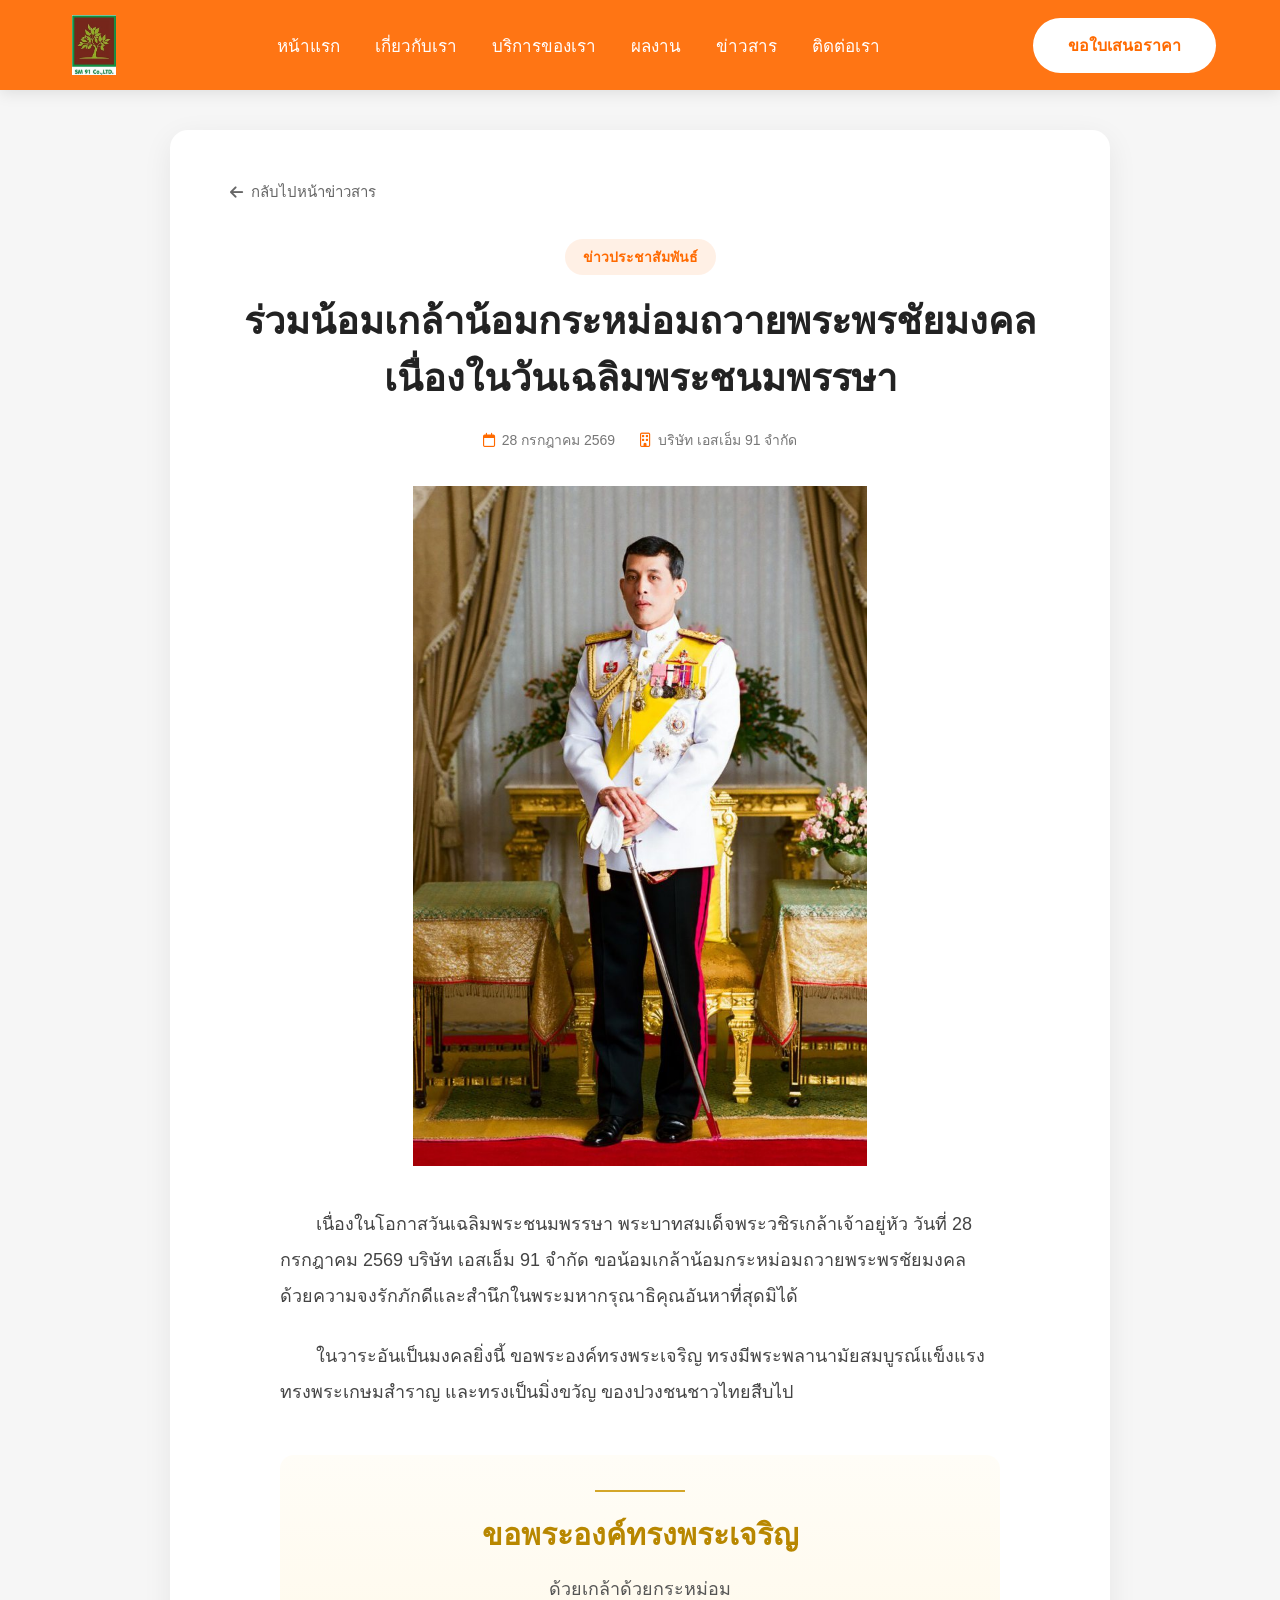
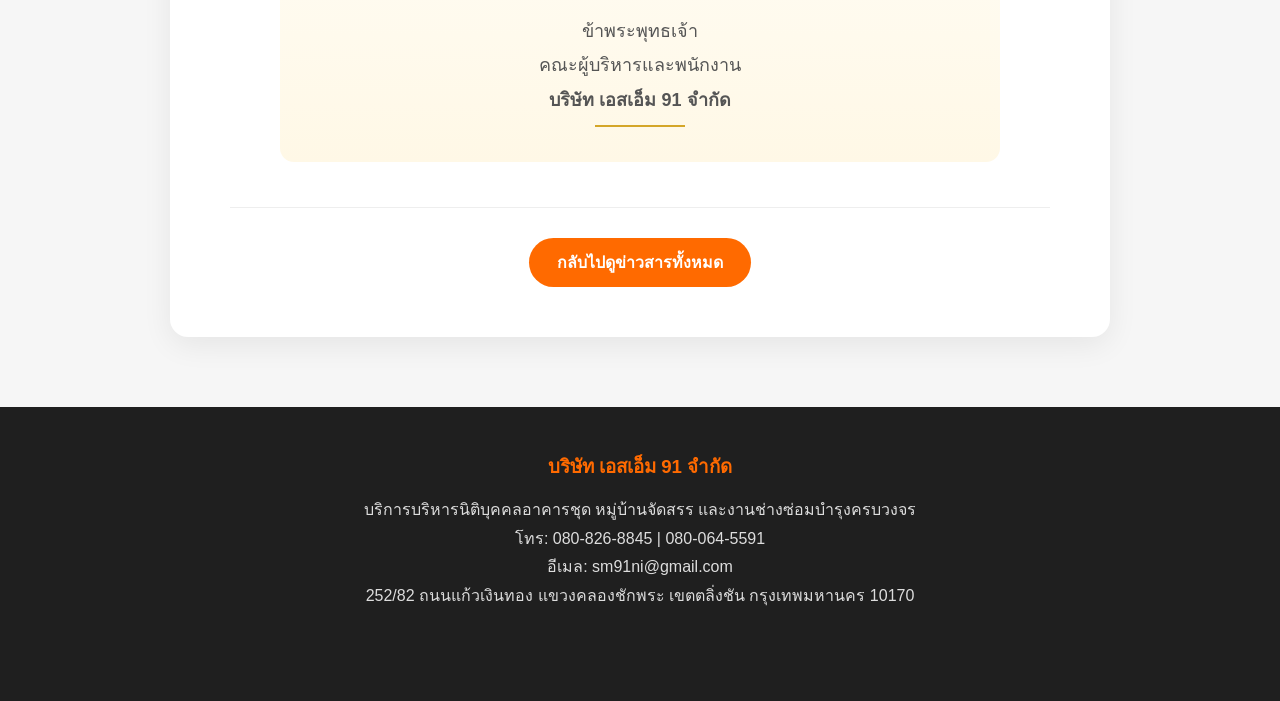
<file: news-king-birthday-2026.html>
<!DOCTYPE html>
<html lang="th">
<head>
    <meta charset="UTF-8">
    <meta name="viewport" content="width=device-width, initial-scale=1.0">

    <title>วันเฉลิมพระชนมพรรษา 28 กรกฎาคม 2569 | บริษัท เอสเอ็ม 91 จำกัด</title>

    <meta
        name="description"
        content="บริษัท เอสเอ็ม 91 จำกัด ร่วมน้อมเกล้าน้อมกระหม่อมถวายพระพรชัยมงคล เนื่องในวันเฉลิมพระชนมพรรษา 28 กรกฎาคม 2569"
    >

    <link rel="stylesheet" href="css/style.css">
    <link rel="stylesheet" href="css/responsive.css">
<link rel="stylesheet"
href="https://cdnjs.cloudflare.com/ajax/libs/font-awesome/6.7.2/css/all.min.css"></head>

<body>

<header>
    <nav class="navbar">
        <a href="index.html" class="logo">
            <img src="images/logo.png" alt="SM91 Logo">
        </a>

        <ul class="nav-menu">
            <li><a href="index.html">หน้าแรก</a></li>
            <li><a href="about.html">เกี่ยวกับเรา</a></li>
            <li><a href="services.html">บริการของเรา</a></li>
            <li><a href="portfolio.html">ผลงาน</a></li>
            <li><a href="news.html" class="active">ข่าวสาร</a></li>
            <li><a href="contact.html">ติดต่อเรา</a></li>
        </ul>

        <a href="quotation.html" class="quote-btn">ขอใบเสนอราคา</a>
    </nav>
</header>

<main class="article-page">

    <article class="article-container">

        <a href="news.html" class="back-to-news">
            <i class="fa-solid fa-arrow-left"></i>
            กลับไปหน้าข่าวสาร
        </a>

        <div class="article-header">

            <span class="article-category">
                ข่าวประชาสัมพันธ์
            </span>

            <h1>
                ร่วมน้อมเกล้าน้อมกระหม่อมถวายพระพรชัยมงคล
                เนื่องในวันเฉลิมพระชนมพรรษา
            </h1>

            <div class="article-meta">
                <span>
                    <i class="fa-regular fa-calendar"></i>
                    28 กรกฎาคม 2569
                </span>

                <span>
                    <i class="fa-regular fa-building"></i>
                    บริษัท เอสเอ็ม 91 จำกัด
                </span>
            </div>

        </div>

        <div class="article-image-box">
            <img
                src="images/king-birthday-2026.jpg"
                alt="วันเฉลิมพระชนมพรรษา 28 กรกฎาคม 2569"
                class="article-cover"
            >
        </div>

        <div class="article-content">

            <p>
                เนื่องในโอกาสวันเฉลิมพระชนมพรรษา
                พระบาทสมเด็จพระวชิรเกล้าเจ้าอยู่หัว
                วันที่ 28 กรกฎาคม 2569 บริษัท เอสเอ็ม 91 จำกัด
                ขอน้อมเกล้าน้อมกระหม่อมถวายพระพรชัยมงคล
                ด้วยความจงรักภักดีและสำนึกในพระมหากรุณาธิคุณอันหาที่สุดมิได้
            </p>

            <p>
                ในวาระอันเป็นมงคลยิ่งนี้ ขอพระองค์ทรงพระเจริญ
                ทรงมีพระพลานามัยสมบูรณ์แข็งแรง
                ทรงพระเกษมสำราญ และทรงเป็นมิ่งขวัญ
                ของปวงชนชาวไทยสืบไป
            </p>

            <div class="royal-blessing">

                <div class="royal-line"></div>

                <h2>ขอพระองค์ทรงพระเจริญ</h2>

                <p>
                    ด้วยเกล้าด้วยกระหม่อม
                </p>

                <p>
                    ข้าพระพุทธเจ้า<br>
                    คณะผู้บริหารและพนักงาน<br>
                    <strong>บริษัท เอสเอ็ม 91 จำกัด</strong>
                </p>

                <div class="royal-line"></div>

            </div>

        </div>

        <div class="article-footer-nav">
            <a href="news.html" class="article-back-btn">
                กลับไปดูข่าวสารทั้งหมด
            </a>
        </div>

    </article>

</main>

<footer class="footer article-footer">
    <div class="footer-content">
        <h3>บริษัท เอสเอ็ม 91 จำกัด</h3>

        <p>
            บริการบริหารนิติบุคคลอาคารชุด หมู่บ้านจัดสรร
            และงานช่างซ่อมบำรุงครบวงจร
        </p>

        <p>โทร: 080-826-8845 | 080-064-5591</p>
        <p>อีเมล: sm91ni@gmail.com</p>

        <p>
            252/82 ถนนแก้วเงินทอง แขวงคลองชักพระ
            เขตตลิ่งชัน กรุงเทพมหานคร 10170
        </p>
    </div>
</footer>

</body>
</html>
</file>
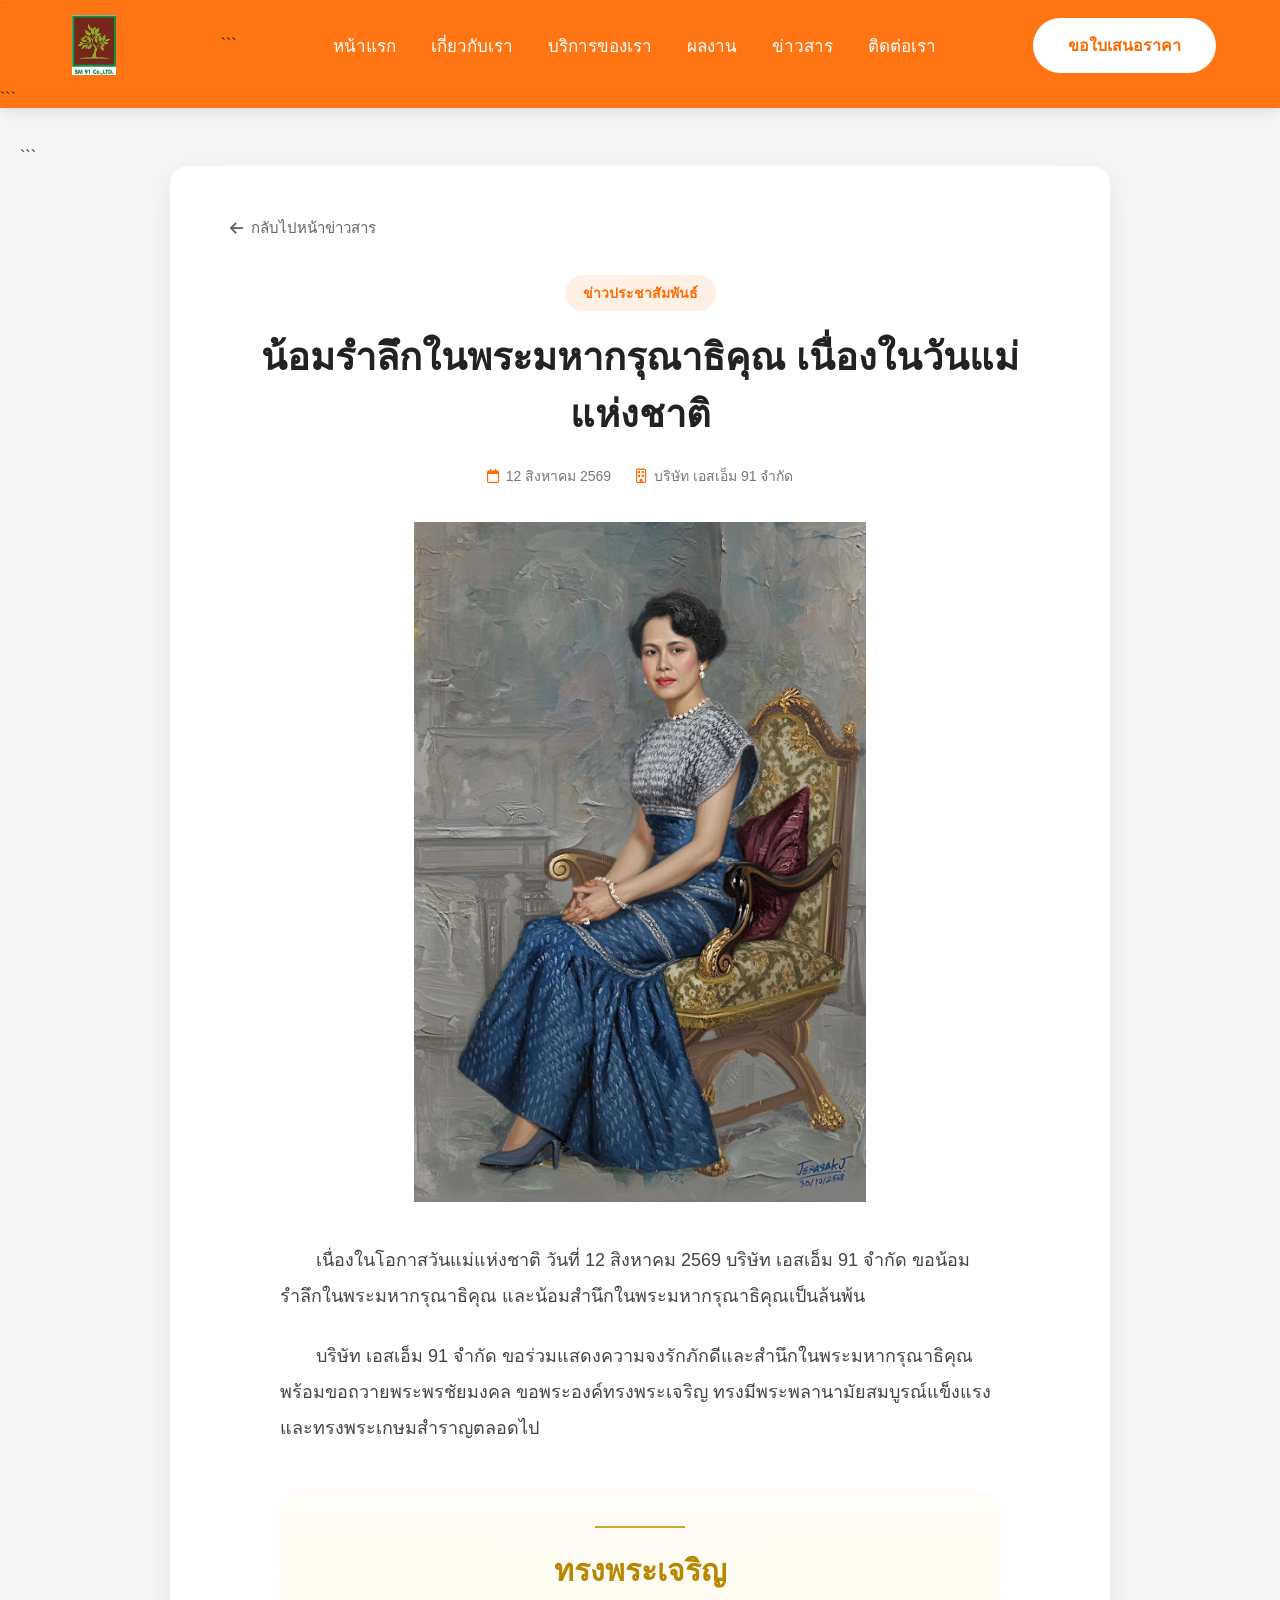
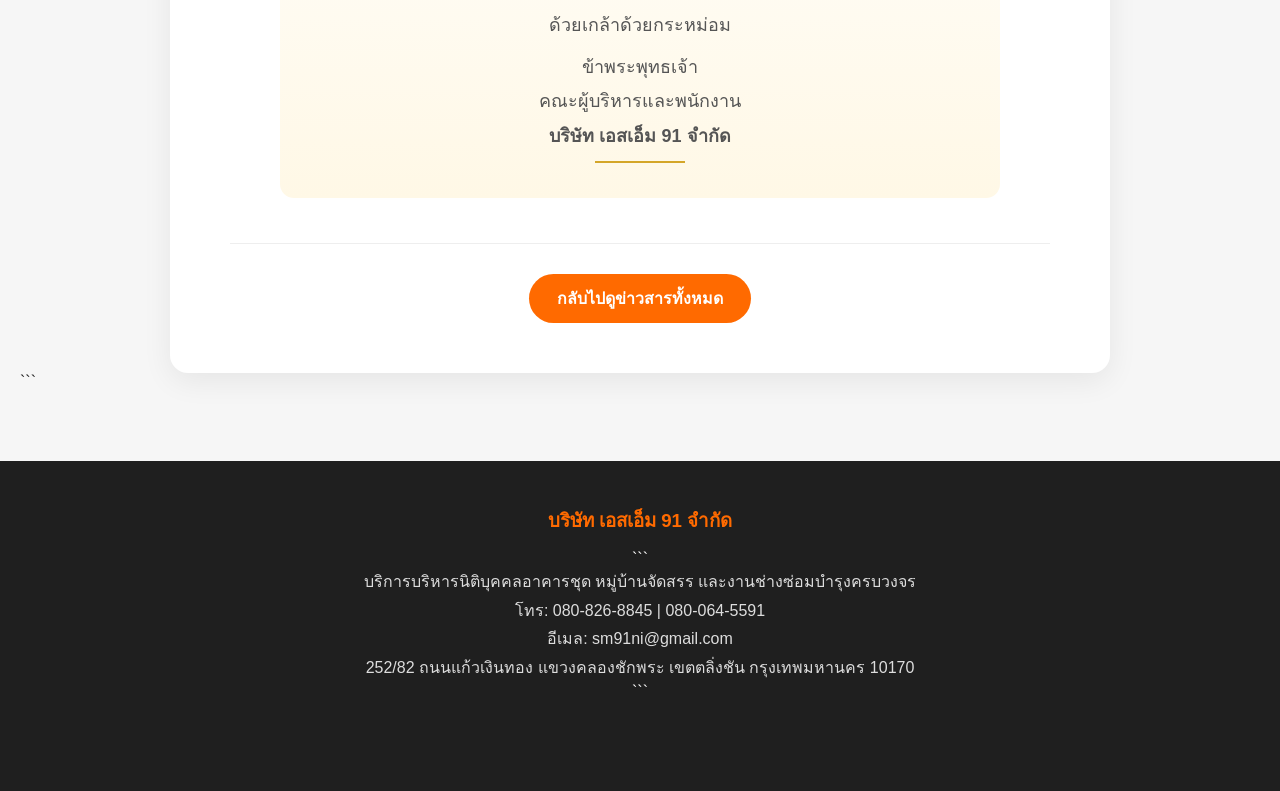
<file: news-mothers-day-2026.html>
<!DOCTYPE html>

<html lang="th">
<head>
    <meta charset="UTF-8">
    <meta name="viewport" content="width=device-width, initial-scale=1.0">

```
<title>วันแม่แห่งชาติ 12 สิงหาคม 2569 | บริษัท เอสเอ็ม 91 จำกัด</title>

<meta
    name="description"
    content="บริษัท เอสเอ็ม 91 จำกัด ร่วมน้อมรำลึกในพระมหากรุณาธิคุณ เนื่องในวันแม่แห่งชาติ 12 สิงหาคม 2569"
>

<link rel="stylesheet" href="css/style.css">
<link rel="stylesheet" href="css/responsive.css">
<link rel="stylesheet"
      href="https://cdnjs.cloudflare.com/ajax/libs/font-awesome/6.7.2/css/all.min.css">
```

</head>

<body>

<header>
    <nav class="navbar">
        <a href="index.html" class="logo">
            <img src="images/logo.png" alt="SM91 Logo">
        </a>

```
    <ul class="nav-menu">
        <li><a href="index.html">หน้าแรก</a></li>
        <li><a href="about.html">เกี่ยวกับเรา</a></li>
        <li><a href="services.html">บริการของเรา</a></li>
        <li><a href="portfolio.html">ผลงาน</a></li>
        <li><a href="news.html" class="active">ข่าวสาร</a></li>
        <li><a href="contact.html">ติดต่อเรา</a></li>
    </ul>

    <a href="quotation.html" class="quote-btn">ขอใบเสนอราคา</a>
</nav>
```

</header>

<main class="article-page">

```
<article class="article-container">

    <a href="news.html" class="back-to-news">
        <i class="fa-solid fa-arrow-left"></i>
        กลับไปหน้าข่าวสาร
    </a>

    <div class="article-header">

        <span class="article-category">
            ข่าวประชาสัมพันธ์
        </span>

        <h1>
            น้อมรำลึกในพระมหากรุณาธิคุณ
            เนื่องในวันแม่แห่งชาติ
        </h1>

        <div class="article-meta">
            <span>
                <i class="fa-regular fa-calendar"></i>
                12 สิงหาคม 2569
            </span>

            <span>
                <i class="fa-regular fa-building"></i>
                บริษัท เอสเอ็ม 91 จำกัด
            </span>
        </div>

    </div>

    <div class="article-image-box">
        <img
            src="images/mothers-day-2026.jpg"
            alt="วันแม่แห่งชาติ 12 สิงหาคม 2569"
            class="article-cover"
        >
    </div>

    <div class="article-content">

        <p>
            เนื่องในโอกาสวันแม่แห่งชาติ
            วันที่ 12 สิงหาคม 2569 บริษัท เอสเอ็ม 91 จำกัด
            ขอน้อมรำลึกในพระมหากรุณาธิคุณ
            และน้อมสำนึกในพระมหากรุณาธิคุณเป็นล้นพ้น
        </p>

        <p>
            บริษัท เอสเอ็ม 91 จำกัด
            ขอร่วมแสดงความจงรักภักดีและสำนึกในพระมหากรุณาธิคุณ
            พร้อมขอถวายพระพรชัยมงคล
            ขอพระองค์ทรงพระเจริญ
            ทรงมีพระพลานามัยสมบูรณ์แข็งแรง
            และทรงพระเกษมสำราญตลอดไป
        </p>

        <div class="royal-blessing">

            <div class="royal-line"></div>

            <h2>ทรงพระเจริญ</h2>

            <p>
                ด้วยเกล้าด้วยกระหม่อม
            </p>

            <p>
                ข้าพระพุทธเจ้า<br>
                คณะผู้บริหารและพนักงาน<br>
                <strong>บริษัท เอสเอ็ม 91 จำกัด</strong>
            </p>

            <div class="royal-line"></div>

        </div>

    </div>

    <div class="article-footer-nav">
        <a href="news.html" class="article-back-btn">
            กลับไปดูข่าวสารทั้งหมด
        </a>
    </div>

</article>
```

</main>

<footer class="footer article-footer">
    <div class="footer-content">
        <h3>บริษัท เอสเอ็ม 91 จำกัด</h3>

```
    <p>
        บริการบริหารนิติบุคคลอาคารชุด หมู่บ้านจัดสรร
        และงานช่างซ่อมบำรุงครบวงจร
    </p>

    <p>โทร: 080-826-8845 | 080-064-5591</p>
    <p>อีเมล: sm91ni@gmail.com</p>

    <p>
        252/82 ถนนแก้วเงินทอง แขวงคลองชักพระ
        เขตตลิ่งชัน กรุงเทพมหานคร 10170
    </p>
</div>
```

</footer>

</body>
</html>
</file>
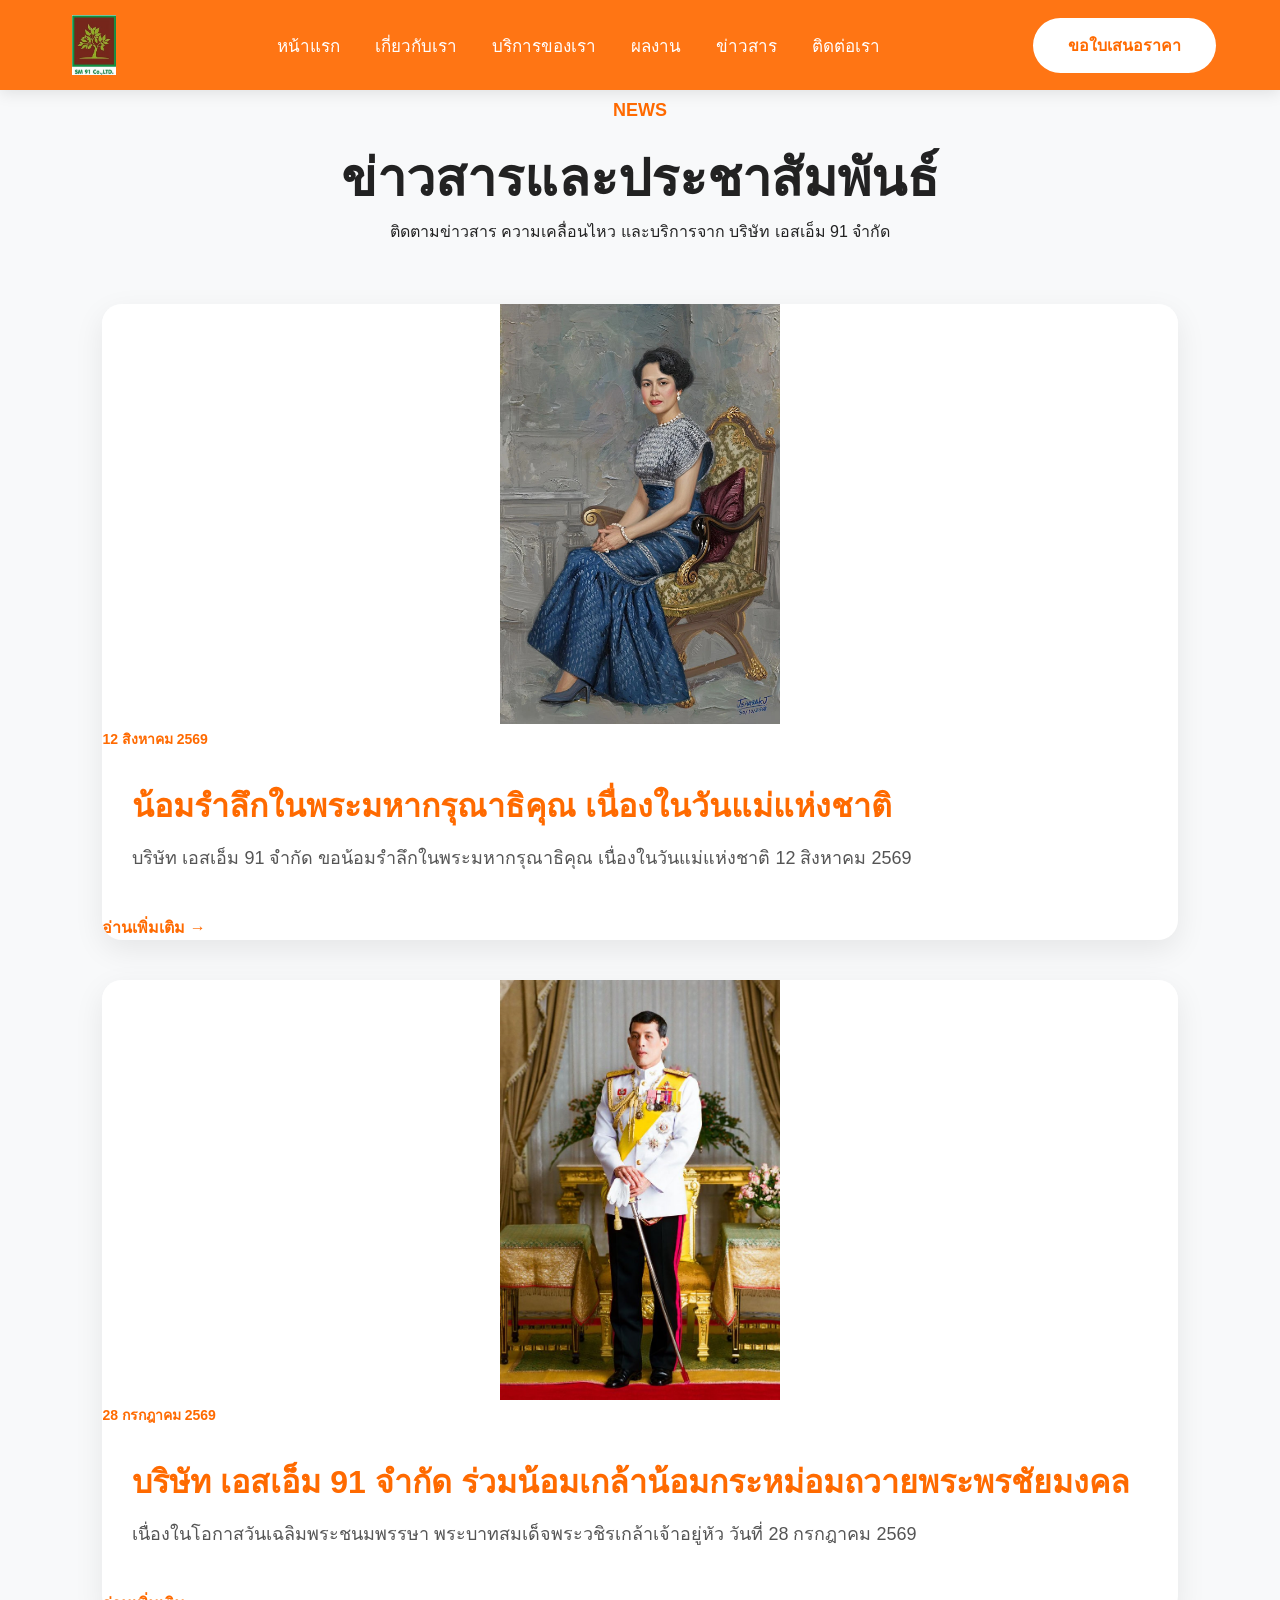
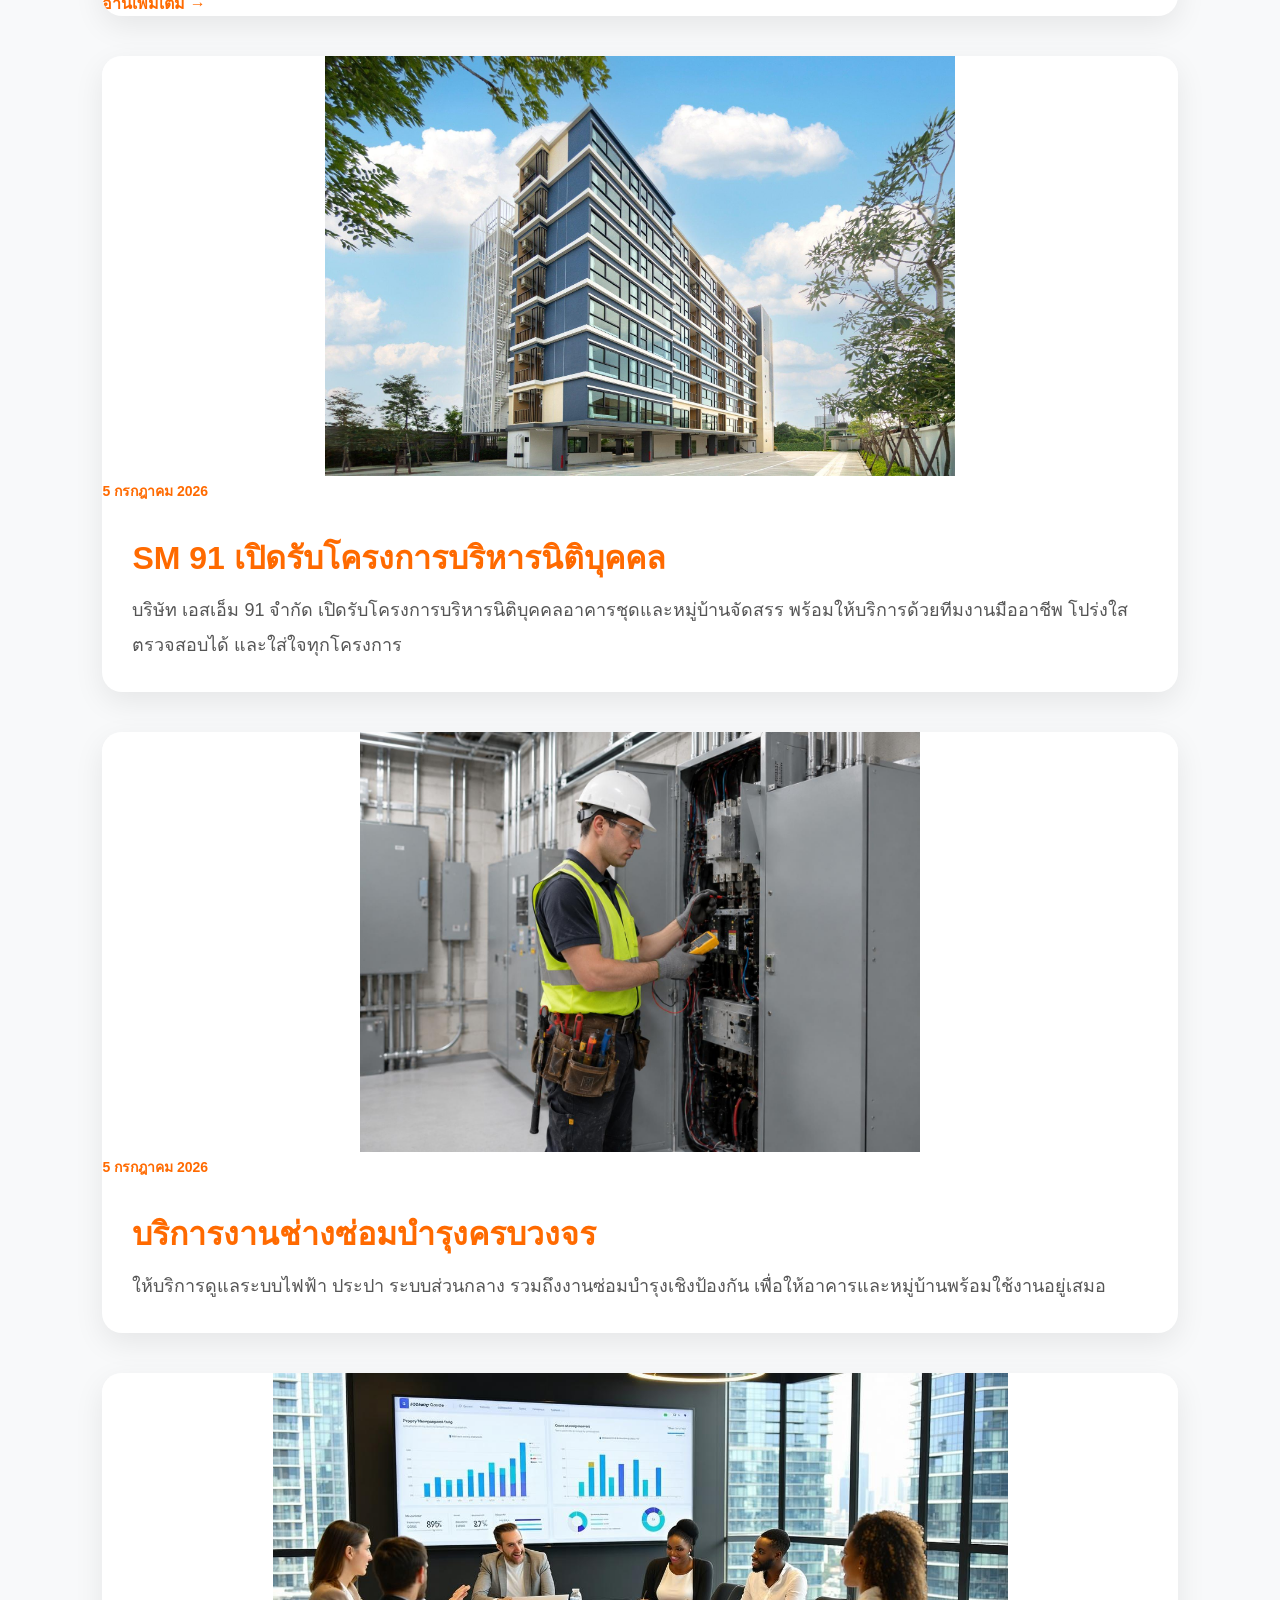
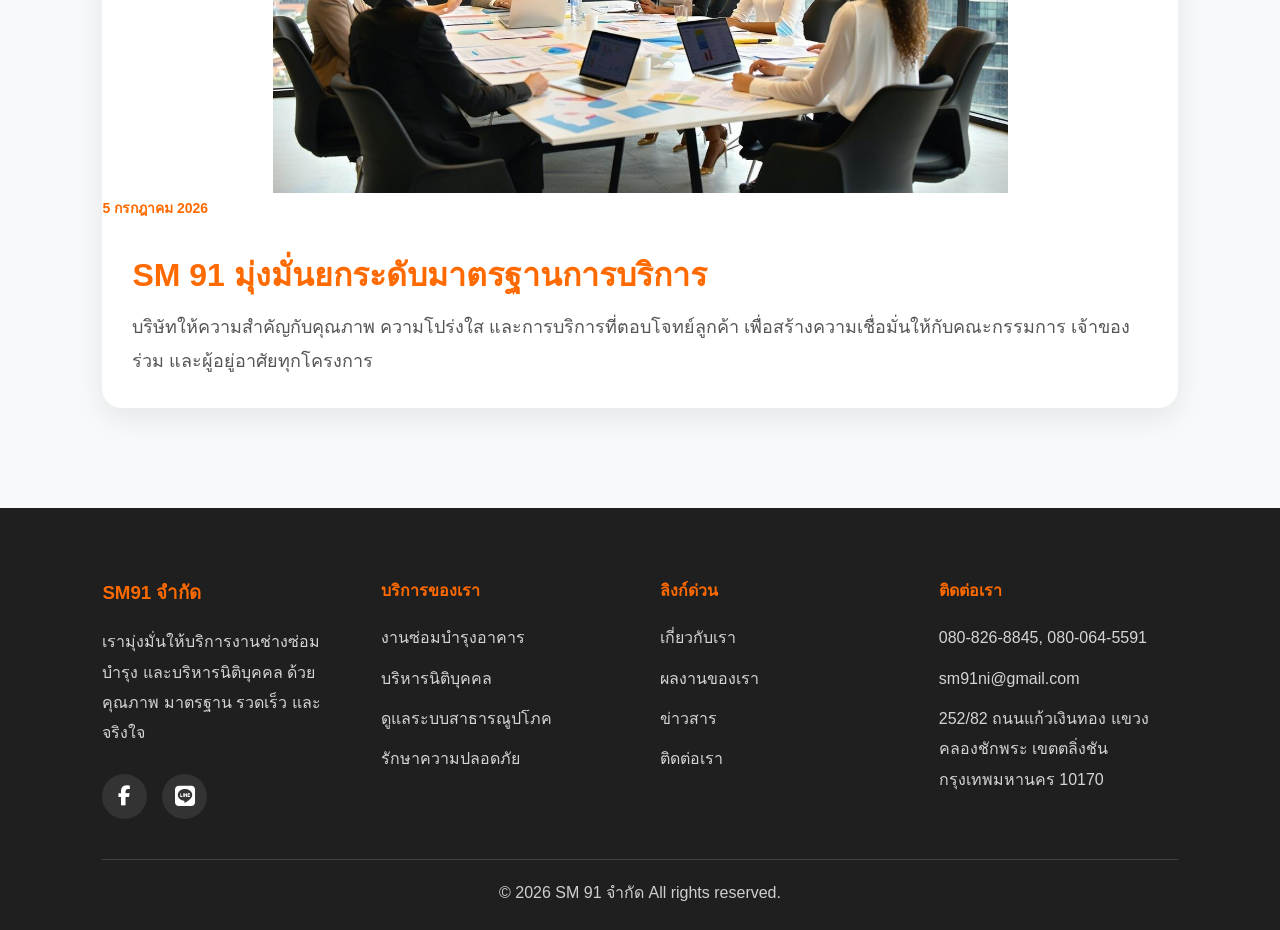
<file: news.html>
<!DOCTYPE html>
<html lang="th">
<head>
    <meta charset="UTF-8">
    <meta name="viewport" content="width=device-width, initial-scale=1.0">
    <title>ข่าวสาร | บริษัท เอสเอ็ม 91 จำกัด</title>

    <link rel="stylesheet" href="css/style.css">
    <link rel="stylesheet" href="css/responsive.css">
    <link rel="stylesheet" href="https://cdnjs.cloudflare.com/ajax/libs/font-awesome/6.7.2/css/all.min.css">
</head>
<body>

<header>
    <nav class="navbar">
        <a href="index.html" class="logo">
            <img src="images/logo.png" alt="SM91 Logo">
        </a>

        <ul class="nav-menu">
            <li><a href="index.html">หน้าแรก</a></li>
            <li><a href="about.html">เกี่ยวกับเรา</a></li>
            <li><a href="services.html">บริการของเรา</a></li>
            <li><a href="portfolio.html">ผลงาน</a></li>
            <li><a href="news.html" class="active">ข่าวสาร</a></li>
            <li><a href="contact.html">ติดต่อเรา</a></li>
        </ul>

        <a href="quotation.html" class="quote-btn">ขอใบเสนอราคา</a>
    </nav>
</header>

<section class="news-page">
    <div class="section-title">
        <span>NEWS</span>
        <h2>ข่าวสารและประชาสัมพันธ์</h2>
        <p>ติดตามข่าวสาร ความเคลื่อนไหว และบริการจาก บริษัท เอสเอ็ม 91 จำกัด</p>
    </div>

    <div class="news-detail-box">
        <a href="news-mothers-day-2026.html" class="news-detail-link">
    <div class="news-detail-card">

        <img
            src="images/mothers-day-2026.jpg"
            alt="วันแม่แห่งชาติ 12 สิงหาคม 2569"
        >

        <div class="news-detail-content">

            <span class="news-date">
                12 สิงหาคม 2569
            </span>

            <h3>
                น้อมรำลึกในพระมหากรุณาธิคุณ เนื่องในวันแม่แห่งชาติ
            </h3>

            <p>
                บริษัท เอสเอ็ม 91 จำกัด
                ขอน้อมรำลึกในพระมหากรุณาธิคุณ
                เนื่องในวันแม่แห่งชาติ 12 สิงหาคม 2569
            </p>

            <span class="read-more">
                อ่านเพิ่มเติม →
            </span>

        </div>

    </div>
</a>
            <a href="news-king-birthday-2026.html" class="news-detail-link">
            <div class="news-detail-card">
                <img src="images/king-birthday-2026.jpg" alt="วันเฉลิมพระชนมพรรษา 28 กรกฎาคม 2569">

                <div class="news-detail-content">
                    <span class="news-date">28 กรกฎาคม 2569</span>

                    <h3>
                        บริษัท เอสเอ็ม 91 จำกัด ร่วมน้อมเกล้าน้อมกระหม่อมถวายพระพรชัยมงคล
                    </h3>

                    <p>
                        เนื่องในโอกาสวันเฉลิมพระชนมพรรษา
                        พระบาทสมเด็จพระวชิรเกล้าเจ้าอยู่หัว
                        วันที่ 28 กรกฎาคม 2569
                    </p>

                    <span class="read-more">อ่านเพิ่มเติม →</span>
                </div>
            </div>
        </a>    <div class="news-detail-card">
            <img src="images/news1.jpg" alt="บริหารนิติบุคคล">
            <div class="news-detail-content">
                <span class="news-date">5 กรกฎาคม 2026</span>
                <h3>SM 91 เปิดรับโครงการบริหารนิติบุคคล</h3>
                <p>
                    บริษัท เอสเอ็ม 91 จำกัด เปิดรับโครงการบริหารนิติบุคคลอาคารชุดและหมู่บ้านจัดสรร
                    พร้อมให้บริการด้วยทีมงานมืออาชีพ โปร่งใส ตรวจสอบได้ และใส่ใจทุกโครงการ
                </p>
            </div>
        </div>

        <div class="news-detail-card">
            <img src="images/news2.jpg" alt="งานช่างซ่อมบำรุง">
            <div class="news-detail-content">
                <span class="news-date">5 กรกฎาคม 2026</span>
                <h3>บริการงานช่างซ่อมบำรุงครบวงจร</h3>
                <p>
                    ให้บริการดูแลระบบไฟฟ้า ประปา ระบบส่วนกลาง รวมถึงงานซ่อมบำรุงเชิงป้องกัน
                    เพื่อให้อาคารและหมู่บ้านพร้อมใช้งานอยู่เสมอ
                </p>
            </div>
        </div>

        <div class="news-detail-card">
            <img src="images/news3.jpg" alt="มาตรฐานการบริการ">
            <div class="news-detail-content">
                <span class="news-date">5 กรกฎาคม 2026</span>
                <h3>SM 91 มุ่งมั่นยกระดับมาตรฐานการบริการ</h3>
                <p>
                    บริษัทให้ความสำคัญกับคุณภาพ ความโปร่งใส และการบริการที่ตอบโจทย์ลูกค้า
                    เพื่อสร้างความเชื่อมั่นให้กับคณะกรรมการ เจ้าของร่วม และผู้อยู่อาศัยทุกโครงการ
                </p>
            </div>
        </div>

    </div>
</section>

<footer class="footer">
    <div class="footer-box">

        <div class="footer-col">
            <h3>SM91 จำกัด</h3>
            <p>
                เรามุ่งมั่นให้บริการงานช่างซ่อมบำรุง และบริหารนิติบุคคล
                ด้วยคุณภาพ มาตรฐาน รวดเร็ว และจริงใจ
            </p>

            <div class="footer-social">
                <a href="https://www.facebook.com/" target="_blank">
                    <i class="fa-brands fa-facebook-f"></i>
                </a>

                <a href="https://lin.ee/PObySE0" target="_blank">
                    <i class="fa-brands fa-line"></i>
                </a>
            </div>
        </div>

        <div class="footer-col">
            <h4>บริการของเรา</h4>
            <p>งานซ่อมบำรุงอาคาร</p>
            <p>บริหารนิติบุคคล</p>
            <p>ดูแลระบบสาธารณูปโภค</p>
            <p>รักษาความปลอดภัย</p>
        </div>

        <div class="footer-col">
            <h4>ลิงก์ด่วน</h4>
            <p>เกี่ยวกับเรา</p>
            <p>ผลงานของเรา</p>
            <p>ข่าวสาร</p>
            <p>ติดต่อเรา</p>
        </div>

        <div class="footer-col">
            <h4>ติดต่อเรา</h4>
            <p>080-826-8845, 080-064-5591</p>
            <p>sm91ni@gmail.com</p>
            <p>
                252/82 ถนนแก้วเงินทอง แขวงคลองชักพระ
                เขตตลิ่งชัน กรุงเทพมหานคร 10170
            </p>
        </div>

    </div>

    <div class="footer-bottom">
        © 2026 SM 91 จำกัด All rights reserved.
    </div>
</footer>

</body>
</html>
</file>
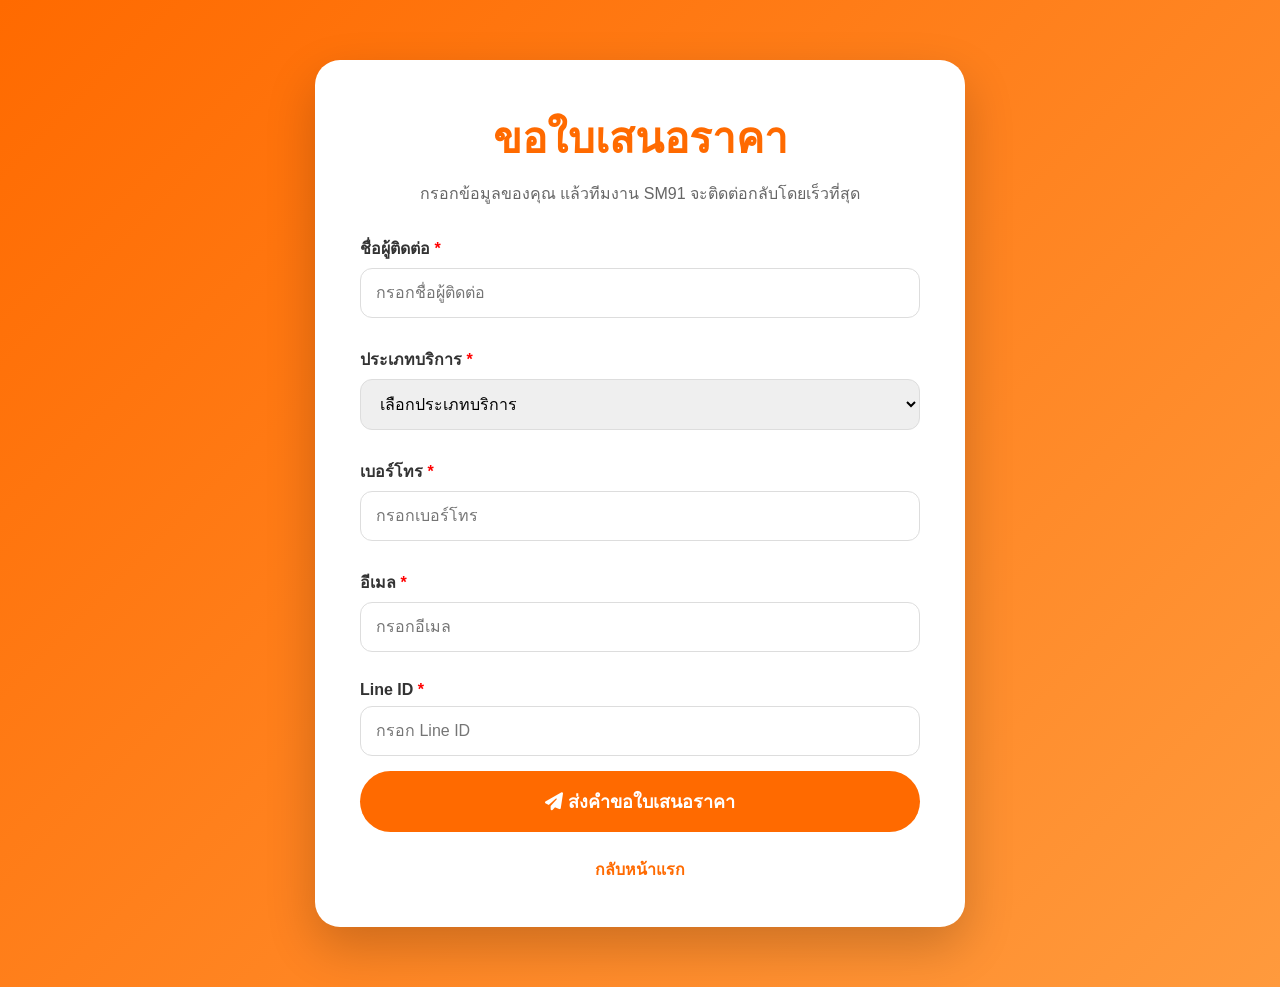
<file: quotation.html>
<!DOCTYPE html>
<html lang="th">
<head>
    <meta charset="UTF-8">
    <meta name="viewport" content="width=device-width, initial-scale=1.0">
    <title>ขอใบเสนอราคา | SM91 จำกัด</title>

    <link rel="stylesheet" href="css/style.css">
    <link rel="stylesheet" href="https://cdnjs.cloudflare.com/ajax/libs/font-awesome/6.7.2/css/all.min.css">
</head>

<body>

<section class="quote-page">
    <div class="quote-form-box">

        <h1>ขอใบเสนอราคา</h1>

        <p>
            กรอกข้อมูลของคุณ แล้วทีมงาน SM91 จะติดต่อกลับโดยเร็วที่สุด
        </p>

        <form action="https://formsubmit.co/sm91ni@gmail.com" method="POST">

            <!-- 1. ชื่อผู้ติดต่อ -->
            <label>
                ชื่อผู้ติดต่อ <span class="red-star">*</span>
            </label>

            <input
                type="text"
                name="ชื่อผู้ติดต่อ"
                placeholder="กรอกชื่อผู้ติดต่อ"
                required
            >


            <!-- 2. ประเภทบริการ -->
            <label>
                ประเภทบริการ <span class="red-star">*</span>
            </label>

            <select name="ประเภทบริการ" id="serviceType" required>

                <option value="" selected disabled>
                    เลือกประเภทบริการ
                </option>

                <option value="งานช่างซ่อมบำรุงและดูแลระบบสาธารณูปโภค">
                    งานช่างซ่อมบำรุงและดูแลระบบสาธารณูปโภค
                </option>

                <option value="งานบริหารนิติบุคคล">
                    งานบริหารนิติบุคคล
                </option>

                <option value="งานจดจัดตั้งนิติบุคคล">
                    งานจดจัดตั้งนิติบุคคล
                </option>

                <option value="งานจัดประชุมใหญ่">
                    งานจัดประชุมใหญ่
                </option>

                <option value="ล้างเครื่องปรับอากาศ">
                    ล้างเครื่องปรับอากาศ
                </option>

                <option value="งานกล้อง CCTV">
                    งานกล้อง CCTV
                </option>

                <option value="อื่น ๆ">
                    อื่น ๆ
                </option>

            </select>


            <!-- งานอื่น ๆ -->
            <div id="otherServiceFields" style="display: none;">

                <label>
                    รายละเอียดงาน <span class="red-star">*</span>
                </label>

                <textarea
                    name="รายละเอียดงานอื่น ๆ"
                    id="otherServiceDetail"
                    placeholder="กรอกรายละเอียดงานที่ต้องการ"
                    rows="5"
                ></textarea>

            </div>


            <!-- งานช่าง -->
            <div id="maintenanceFields" style="display: none;">

                <label>
                    ชื่อโครงการ <span class="red-star">*</span>
                </label>

                <input
                    type="text"
                    name="ชื่อโครงการ"
                    id="projectName"
                    placeholder="กรอกชื่อโครงการ"
                >

                <label>
                    จำนวนยูนิต <span class="red-star">*</span>
                </label>

                <input
                    type="number"
                    name="จำนวนยูนิต"
                    id="unitCount"
                    placeholder="กรอกจำนวนยูนิต"
                    min="1"
                >

                <label>
                    จำนวนอัตราพนักงานที่ต้องการ
                    (ระบุตำแหน่งอะไรบ้าง และตำแหน่งละกี่อัตรา)
                    <span class="red-star">*</span>
                </label>

                <input
                    type="text"
                    name="จำนวนอัตราพนักงานที่ต้องการ"
                    id="staffCount"
                    placeholder="ระบุตำแหน่งและจำนวนอัตรา"
                >

                <label>
                    รายละเอียดเพิ่มเติม
                </label>

                <textarea
                    name="รายละเอียดงานช่าง"
                    id="maintenanceDetail"
                    placeholder="กรอกรายละเอียดเพิ่มเติม (ถ้ามี)"
                    rows="5"
                ></textarea>

            </div>


            <!-- งานบริหารนิติบุคคล -->
            <div id="managementFields" style="display: none;">

                <label>
                    ชื่อโครงการ <span class="red-star">*</span>
                </label>

                <input
                    type="text"
                    name="ชื่อโครงการนิติบุคคล"
                    id="managementProjectName"
                    placeholder="กรอกชื่อโครงการ"
                >

                <label>
                    จำนวนยูนิต <span class="red-star">*</span>
                </label>

                <input
                    type="number"
                    name="จำนวนยูนิตนิติบุคคล"
                    id="managementUnitCount"
                    placeholder="กรอกจำนวนยูนิต"
                    min="1"
                >

                <label>
                    จำนวนอัตราพนักงานที่ต้องการ
                    (ระบุตำแหน่งอะไรบ้าง และตำแหน่งละกี่อัตรา)
                    <span class="red-star">*</span>
                </label>

                <input
                    type="text"
                    name="จำนวนอัตราพนักงานนิติบุคคล"
                    id="managementStaffCount"
                    placeholder="ระบุตำแหน่งและจำนวนอัตรา"
                >

                <label>
                    รายละเอียดเพิ่มเติม
                </label>

                <textarea
                    name="รายละเอียดงานบริหารนิติบุคคล"
                    id="managementDetail"
                    placeholder="กรอกรายละเอียดเพิ่มเติม (ถ้ามี)"
                    rows="5"
                ></textarea>

            </div>


            <!-- งานจดจัดตั้งนิติบุคคล -->
            <div id="establishmentFields" style="display: none;">

                <label>
                    ชื่อโครงการ <span class="red-star">*</span>
                </label>

                <input
                    type="text"
                    name="ชื่อโครงการจดจัดตั้งนิติบุคคล"
                    id="establishmentProjectName"
                    placeholder="กรอกชื่อโครงการ"
                >

                <label>
                    จำนวนยูนิต <span class="red-star">*</span>
                </label>

                <input
                    type="number"
                    name="จำนวนยูนิตจดจัดตั้งนิติบุคคล"
                    id="establishmentUnitCount"
                    placeholder="กรอกจำนวนยูนิต"
                    min="1"
                >

                <label>
                    รายละเอียดเพิ่มเติม
                </label>

                <textarea
                    name="รายละเอียดงานจดจัดตั้งนิติบุคคล"
                    id="establishmentDetail"
                    placeholder="กรอกรายละเอียดเพิ่มเติม (ถ้ามี)"
                    rows="5"
                ></textarea>

            </div>


            <!-- งานจัดประชุมใหญ่ -->
            <div id="meetingFields" style="display: none;">

                <label>
                    ชื่อโครงการ <span class="red-star">*</span>
                </label>

                <input
                    type="text"
                    name="ชื่อโครงการจัดประชุมใหญ่"
                    id="meetingProjectName"
                    placeholder="กรอกชื่อโครงการ"
                >

                <label>
                    จำนวนยูนิต <span class="red-star">*</span>
                </label>

                <input
                    type="number"
                    name="จำนวนยูนิตจัดประชุมใหญ่"
                    id="meetingUnitCount"
                    placeholder="กรอกจำนวนยูนิต"
                    min="1"
                >

                <label>
                    วันที่กำหนดจัดประชุมใหญ่ <span class="red-star">*</span>
                </label>

                <input
                    type="date"
                    name="วันที่กำหนดจัดประชุมใหญ่"
                    id="meetingDate"
                >

                <label>
                    รายละเอียดเพิ่มเติม
                </label>

                <textarea
                    name="รายละเอียดงานจัดประชุมใหญ่"
                    id="meetingDetail"
                    placeholder="กรอกรายละเอียดเพิ่มเติม (ถ้ามี)"
                    rows="5"
                ></textarea>

            </div>


            <!-- งานล้างเครื่องปรับอากาศ -->
            <div id="airconFields" style="display: none;">

                <label>
                    ชื่อสถานที่รับบริการ <span class="red-star">*</span>
                </label>

                <input
                    type="text"
                    name="ชื่อสถานที่รับบริการ"
                    id="airconLocation"
                    placeholder="กรอกชื่อสถานที่รับบริการ"
                >

                <label>
                    ประเภทเครื่องปรับอากาศ <span class="red-star">*</span>
                </label>

                <select
                    name="ประเภทเครื่องปรับอากาศ"
                    id="airconType"
                >

                    <option value="" selected disabled>
                        เลือกประเภทเครื่องปรับอากาศ
                    </option>

                    <option value="แอร์บ้าน">
                        แอร์บ้าน
                    </option>

                    <option value="แอร์แขวน">
                        แอร์แขวน
                    </option>

                    <option value="แอร์ติดผนัง">
                        แอร์ติดผนัง
                    </option>

                    <option value="แอร์สี่ทิศทาง">
                        แอร์สี่ทิศทาง
                    </option>

                    <option value="อื่น ๆ">
                        อื่น ๆ
                    </option>

                </select>

                <input
                    type="text"
                    name="ประเภทเครื่องปรับอากาศอื่น ๆ"
                    id="airconOtherType"
                    placeholder="ระบุประเภทเครื่องปรับอากาศ"
                    style="display: none;"
                >

                <label>
                    ขนาด BTU <span class="red-star">*</span>
                </label>

                <input
                    type="text"
                    name="ขนาด BTU"
                    id="airconBTU"
                    placeholder="กรอกขนาด BTU"
                >

                <label>
                    จำนวนเครื่อง <span class="red-star">*</span>
                </label>

                <input
                    type="number"
                    name="จำนวนเครื่อง"
                    id="airconCount"
                    placeholder="กรอกจำนวนเครื่อง"
                    min="1"
                >

                <label>
                    รายละเอียดเพิ่มเติม
                </label>

                <textarea
                    name="รายละเอียดงานล้างเครื่องปรับอากาศ"
                    id="airconDetail"
                    placeholder="กรอกรายละเอียดเพิ่มเติม (ถ้ามี)"
                    rows="5"
                ></textarea>

            </div>


            <!-- งานกล้อง CCTV -->
            <div id="cctvFields" style="display: none;">

                <label>
                    ชื่อสถานที่รับบริการ <span class="red-star">*</span>
                </label>

                <input
                    type="text"
                    name="ชื่อสถานที่รับบริการ CCTV"
                    id="cctvLocation"
                    placeholder="กรอกชื่อสถานที่รับบริการ"
                >

                <label>
                    ประเภทงาน CCTV <span class="red-star">*</span>
                </label>

                <select
                    name="ประเภทงาน CCTV"
                    id="cctvType"
                >

                    <option value="" selected disabled>
                        เลือกประเภทงาน CCTV
                    </option>

                    <option value="ซ่อมแซม">
                        ซ่อมแซม
                    </option>

                    <option value="MA">
                        MA
                    </option>

                    <option value="ติดตั้ง">
                        ติดตั้ง
                    </option>

                </select>

                <label>
                    จำนวนกล้อง <span class="red-star">*</span>
                </label>

                <input
                    type="number"
                    name="จำนวนกล้อง"
                    id="cctvCount"
                    placeholder="กรอกจำนวนกล้อง"
                    min="1"
                >

                <label>
                    รายละเอียดเพิ่มเติม
                </label>

                <textarea
                    name="รายละเอียดงาน CCTV"
                    id="cctvDetail"
                    placeholder="กรอกรายละเอียดเพิ่มเติม (ถ้ามี)"
                    rows="5"
                ></textarea>

            </div>


            <!-- 4. เบอร์โทร -->
            <label>
                เบอร์โทร <span class="red-star">*</span>
            </label>

            <input
                type="tel"
                name="เบอร์โทร"
                placeholder="กรอกเบอร์โทร"
                pattern="[0-9]{9,10}"
                maxlength="10"
                inputmode="numeric"
                title="กรุณากรอกเบอร์โทร 9-10 หลัก โดยใช้ตัวเลขเท่านั้น"
                required
            >


            <!-- 5. อีเมล -->
            <label>
                อีเมล <span class="red-star">*</span>
            </label>

            <input
                type="email"
                name="อีเมล"
                placeholder="กรอกอีเมล"
                autocomplete="email"
                title="กรุณากรอกอีเมลให้ถูกต้อง เช่น example@email.com"
                required
            >


            <!-- 6. Line ID -->
            <label>
                Line ID <span class="red-star">*</span>
            </label>

            <input
                type="text"
                name="Line ID"
                id="lineId"
                placeholder="กรอก Line ID"
                required
            >


            <!-- FormSubmit -->
            <input type="hidden" name="_captcha" value="false">

            <input
                type="hidden"
                name="_subject"
                value="มีลูกค้าขอใบเสนอราคาใหม่จากเว็บไซต์ SM91"
            >

            <input
                type="hidden"
                name="_template"
                value="table"
            >

            <input
                type="hidden"
                name="_next"
                value="thankyou.html"
            >


            <!-- ปุ่มส่ง -->
            <button type="submit">

                <i class="fa-solid fa-paper-plane"></i>

                ส่งคำขอใบเสนอราคา

            </button>

        </form>


        <a href="index.html" class="back-home">
            กลับหน้าแรก
        </a>

    </div>
</section>


<script>

const serviceType = document.getElementById("serviceType");

const serviceSections = {

    "งานช่างซ่อมบำรุงและดูแลระบบสาธารณูปโภค":
        document.getElementById("maintenanceFields"),

    "งานบริหารนิติบุคคล":
        document.getElementById("managementFields"),

    "งานจดจัดตั้งนิติบุคคล":
        document.getElementById("establishmentFields"),

    "งานจัดประชุมใหญ่":
        document.getElementById("meetingFields"),

    "ล้างเครื่องปรับอากาศ":
        document.getElementById("airconFields"),

    "งานกล้อง CCTV":
        document.getElementById("cctvFields"),

    "อื่น ๆ":
        document.getElementById("otherServiceFields")

};


function updateServiceFields() {

    Object.values(serviceSections).forEach(section => {

        section.style.display = "none";

        section.querySelectorAll("input, select, textarea").forEach(field => {

            field.disabled = true;
            field.required = false;

        });

    });


    const activeSection = serviceSections[serviceType.value];

    if (!activeSection) {
        return;
    }


    activeSection.style.display = "block";

    activeSection.querySelectorAll("input, select, textarea").forEach(field => {

        field.disabled = false;

    });


    /* งานช่าง */
    if (serviceType.value === "งานช่างซ่อมบำรุงและดูแลระบบสาธารณูปโภค") {

        document.getElementById("projectName").required = true;
        document.getElementById("unitCount").required = true;
        document.getElementById("staffCount").required = true;

    }


    /* งานบริหารนิติบุคคล */
    if (serviceType.value === "งานบริหารนิติบุคคล") {

        document.getElementById("managementProjectName").required = true;
        document.getElementById("managementUnitCount").required = true;
        document.getElementById("managementStaffCount").required = true;

    }


    /* งานจดจัดตั้งนิติบุคคล */
    if (serviceType.value === "งานจดจัดตั้งนิติบุคคล") {

        document.getElementById("establishmentProjectName").required = true;
        document.getElementById("establishmentUnitCount").required = true;

    }


    /* งานจัดประชุมใหญ่ */
    if (serviceType.value === "งานจัดประชุมใหญ่") {

        document.getElementById("meetingProjectName").required = true;
        document.getElementById("meetingUnitCount").required = true;
        document.getElementById("meetingDate").required = true;

    }


    /* ล้างเครื่องปรับอากาศ */
    if (serviceType.value === "ล้างเครื่องปรับอากาศ") {

        document.getElementById("airconLocation").required = true;
        document.getElementById("airconType").required = true;
        document.getElementById("airconBTU").required = true;
        document.getElementById("airconCount").required = true;

    }


    /* CCTV */
    if (serviceType.value === "งานกล้อง CCTV") {

        document.getElementById("cctvLocation").required = true;
        document.getElementById("cctvType").required = true;
        document.getElementById("cctvCount").required = true;

    }


    /* อื่น ๆ */
    if (serviceType.value === "อื่น ๆ") {

        document.getElementById("otherServiceDetail").required = true;

    }

}


serviceType.addEventListener("change", updateServiceFields);


/* ประเภทแอร์อื่น ๆ */

const airconType = document.getElementById("airconType");
const airconOtherType = document.getElementById("airconOtherType");

airconType.addEventListener("change", function () {

    if (this.value === "อื่น ๆ") {

        airconOtherType.style.display = "block";
        airconOtherType.required = true;

    } else {

        airconOtherType.style.display = "none";
        airconOtherType.required = false;
        airconOtherType.value = "";

    }

});


/* เริ่มต้น */

updateServiceFields();

</script>


</body>
</html>
</file>
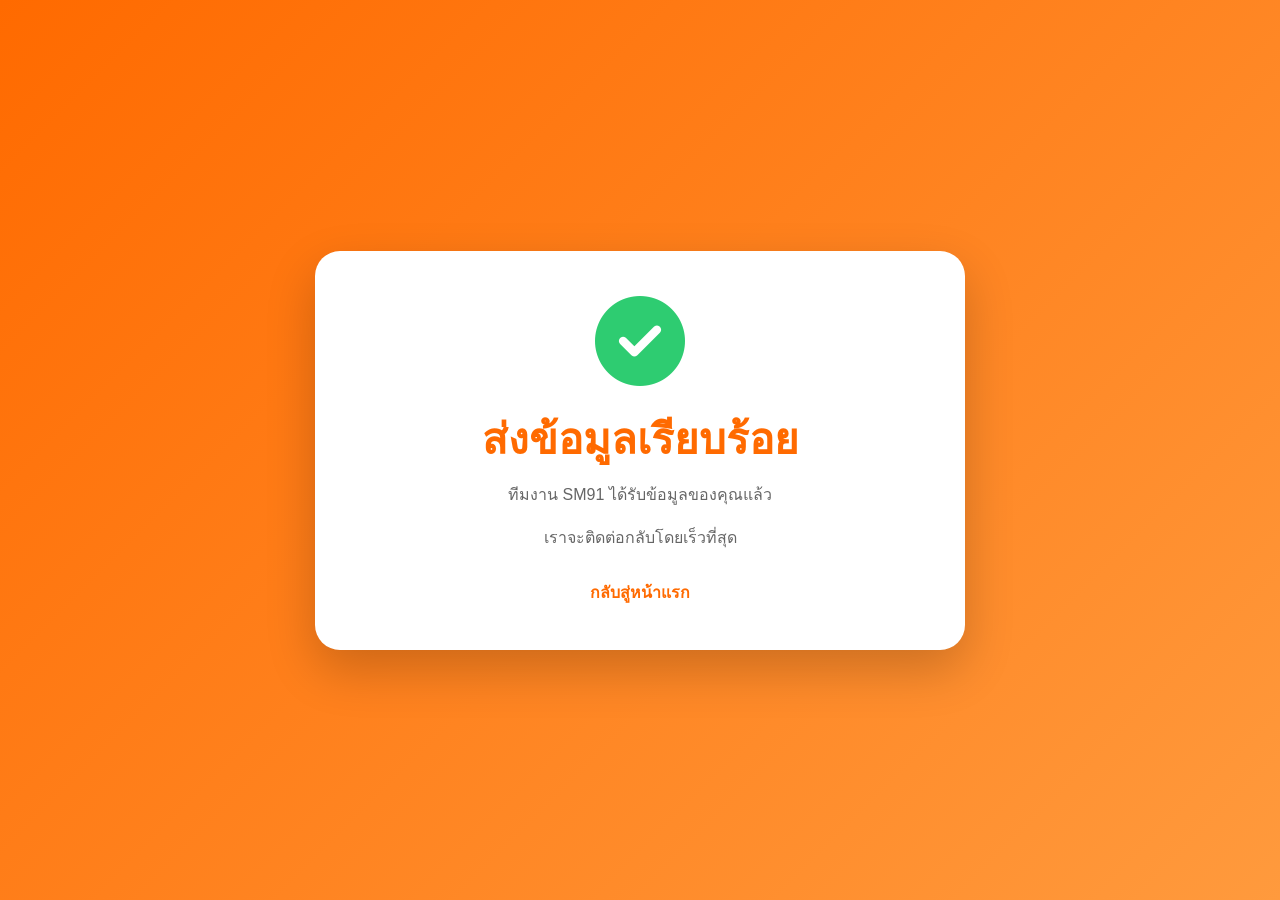
<file: thankyou.html>
<!DOCTYPE html>
<html lang="th">
<head>
<meta charset="UTF-8">
<meta name="viewport" content="width=device-width, initial-scale=1.0">

<title>ส่งข้อมูลสำเร็จ | SM91 จำกัด</title>

<link rel="stylesheet" href="css/style.css">

<link rel="stylesheet"
href="https://cdnjs.cloudflare.com/ajax/libs/font-awesome/6.7.2/css/all.min.css">

</head>

<body>

<section class="quote-page">

<div class="quote-form-box">

<i class="fa-solid fa-circle-check"
style="font-size:90px;color:#2ecc71;margin-bottom:20px;"></i>

<h1>ส่งข้อมูลเรียบร้อย</h1>

<p>
ทีมงาน SM91 ได้รับข้อมูลของคุณแล้ว
<br><br>
เราจะติดต่อกลับโดยเร็วที่สุด
</p>

<a href="index.html" class="btn-orange">
กลับสู่หน้าแรก
</a>

</div>

</section>

</body>
</html>
</file>
<file: css/style.css>
/* ==========================
   RESET
========================== */

*{
    margin:0;
    padding:0;
    box-sizing:border-box;
}

html{
    scroll-behavior:smooth;
}

body{
    font-family:"Noto Sans Thai",sans-serif;
    background:#ffffff;
    color:#222;
}


/* ==========================
   NAVBAR
========================== */

header{

    position:fixed;

    width:100%;

    top:0;

    left:0;

    z-index:999;

    background:rgba(255,106,0,.92);

    backdrop-filter:blur(10px);

    box-shadow:0 3px 15px rgba(0,0,0,.1);

}

.navbar{

    width:90%;

    max-width:1400px;

    margin:auto;

    height:90px;

    display:flex;

    justify-content:space-between;

    align-items:center;

}

.logo{
    display:flex;
    align-items:center;
    gap:15px;
}

.logo img{
    width:60px;
    height:60px;
    object-fit:contain;
}

.logo h2{
    color:white;
    font-size:28px;
    margin:0;
}

.logo p{
    color:white;
    font-size:13px;
    margin:0;
}

.navbar ul{
    display:flex;
    list-style:none;
    gap:35px;
    margin:0;
    padding:0;
}

.navbar ul a{

    color:#fff;

    text-decoration:none;

    font-size:17px;

    transition:.3s;

}

.navbar ul a:hover{

    color:#ffe0c4;

}

.quote-btn{

    background:#fff;

    color:#ff6a00;

    padding:15px 35px;

    border-radius:50px;

    text-decoration:none;

    font-weight:bold;

    transition:.3s;

}

.quote-btn:hover{

    background:#222;

    color:#fff;

}


/* ==========================
   HERO
========================== */

.hero{

    height:100vh;

    background-image:
    linear-gradient(
    rgba(255,106,0,.75),
    rgba(255,106,0,.65)
    ),
    url("../images/hero.jpg");

    background-size:cover;

    background-position:center;

    display:flex;

    justify-content:flex-start;

    align-items:center;

    padding-left:8%;

    position:relative;

}

.hero-content{

    max-width:700px;

    color:white;

    position:relative;

    z-index:2;

}

.hero-content h4{

    font-size:20px;

    margin-bottom:15px;

}

.hero-content h1{

    font-size:72px;

    line-height:1.15;

    margin-bottom:25px;

}

.hero-content p{

    font-size:22px;

    line-height:1.8;

    margin-bottom:40px;

}


/* ==========================
BUTTON
========================== */

.hero-btn{

    display:flex;

    gap:20px;

}

.btn-orange{

    background:white;

    color:#ff6a00;

    padding:18px 40px;

    text-decoration:none;

    border-radius:50px;

    font-weight:bold;

    transition:.3s;

}

.btn-orange:hover{

    background:#222;

    color:white;

}

.btn-white{

    border:2px solid white;

    color:white;

    padding:18px 40px;

    border-radius:50px;

    text-decoration:none;

    transition:.3s;

}

.btn-white:hover{

    background:white;

    color:#ff6a00;

}


/* ==========================
RESPONSIVE
========================== */

@media(max-width:992px){

.navbar ul{

display:none;

}

.hero-content h1{

font-size:48px;

}

.hero-content p{

font-size:18px;

}

.hero-btn{

flex-direction:column;

}

}

/* ==========================
   SERVICES
========================== */

.services{
    padding:100px 8%;
    background:#fff;
}

.section-title{
    text-align:center;
    margin-bottom:60px;
}

.section-title span{
    color:#ff6a00;
    font-size:18px;
    font-weight:600;
}

.section-title h2{
    font-size:52px;
    margin-top:15px;
    color:#222;
}

.service-box{
    display:grid;
    grid-template-columns:repeat(3, minmax(280px, 320px));
    justify-content:center;
    gap:30px;
}

.service-card{
    background:#fff;
    padding:45px 30px;
    border-radius:18px;
    text-align:center;
    box-shadow:0 10px 30px rgba(0,0,0,0.08);

transition:0.3s;
cursor:pointer;
}

.service-card:hover{
    transform:translateY(-10px);
    box-shadow:0 20px 40px rgba(0,0,0,0.12);
}

.service-card i{
    font-size:50px;
    color:#ff6a00;
    margin-bottom:25px;
}

.service-card h3{
    font-size:20px;
    margin-bottom:15px;
    color:#222;
}

.service-card p{
    font-size:16px;
    line-height:1.8;
    color:#555;
}

/* ==========================
   PORTFOLIO
========================== */

.portfolio{
    padding:80px 8% 70px;
    background:#fff;
    position:relative;
}

.portfolio-box{
    overflow:hidden;
    width:100%;
    position:relative;
}

.portfolio-track{
    display:flex;
    gap:30px;
    transition:transform .5s ease;
}

.portfolio-card{
     min-width:calc((100% - 60px) / 3);
    background:#fff;
    border-radius:20px;
    overflow:hidden;
    box-shadow:0 10px 30px rgba(0,0,0,.08);
}

.portfolio-card img{
    width:100%;
    height:260px;
    object-fit:cover;
    border-radius:8px;
}

.portfolio-card h3{
    padding:20px 25px 25px;
    font-size:20px;
    color:#222;
}
/* ===== Slider Button ===== */

.portfolio{
    position:relative;
}

.slider-btn{
    position:absolute;
    top:34%;
    transform:translateY(-50%);
    width:55px;
    height:55px;
    border-radius:50%;
    border:none;
    background:#ff6a00;
    color:#fff;
    font-size:34px;
    cursor:pointer;
    z-index:10;
    box-shadow:0 10px 25px rgba(0,0,0,.18);
    transition:.3s;
}

.slider-btn:hover{
    background:#222;
    transform:translateY(-50%) scale(1.08);
}

.slider-btn.prev{
    left:55px;
}

.slider-btn.next{
    right:55px;
}

.slider-dots{
    display:flex;
    justify-content:center;
    gap:10px;
    margin-top:30px;
    position:relative;
    z-index:2;
}

.dot{
    width:10px;
    height:10px;
    border-radius:50%;
    background:#ddd;
}

.dot.active{
    background:#ff6a00;
}


/* =========================
   ABOUT
========================= */

.about{
    padding:120px 8%;
    display:flex;
    align-items:center;
    justify-content:space-between;
    gap:70px;
    background:#fff;
}

.about-image{
    flex:1;
}

.about-image img{
    width:100%;
    border-radius:20px;
    box-shadow:0 15px 35px rgba(0,0,0,.15);
    transition:.4s;
    cursor:pointer;
}
.about-image img:hover{
    transform:scale(1.05);
}

.about-content{
    flex:1;
}

.about-content span{
    color:#ff6a00;
    font-weight:600;
    font-size:18px;
}

.about-content h2{
    font-size:48px;
    margin:20px 0;
    color:#222;
}

.about-content p{
    color:#666;
    line-height:1.8;
    margin-bottom:25px;
}

.about-content ul{
    list-style:none;
    padding:0;
}

.about-content li{
    margin-bottom:15px;
    font-size:18px;
    color:#333;
}
.about-content li::before{
    content:"✔";
    color:#ff6a00;
    font-weight:bold;
    margin-right:10px;
}

.about-btn{
    display:inline-block;
    margin-top:35px;
    padding:16px 36px;
    background:#ff6a00;
    color:#fff;
    text-decoration:none;
    border-radius:50px;
    font-weight:600;
    transition:.3s;
}

.about-btn:hover{
    background:#222;
    transform:translateY(-3px);
}

/* ==========================
   CONTACT
========================== */

.contact{
    padding:100px 8%;
    background:#f8f8f8;
    text-align:center;
}

.contact-box{
    display:grid;
    grid-template-columns:repeat(5,1fr);
    gap:30px;
    margin-top:60px;
}

.contact-card{
    background:#fff;
    padding:30px 20px;
min-height:420px;
    border-radius:20px;
    text-align:center;
    box-shadow:0 10px 30px rgba(0,0,0,.08);
    transition:.3s;
}

.contact-card:hover{
    transform:translateY(-10px);
    box-shadow:0 20px 40px rgba(0,0,0,.15);
}

.contact-card h3{
    color:#ff6a00;
    font-size:24px;
    margin-bottom:20px;
}

.contact-card p{
    color:#555;
    font-size:17px;
    line-height:1.8;
}

.contact-card i{
    width:70px;
    height:70px;
    line-height:70px;
    background:#ff6a00;
    color:#fff;
    border-radius:50%;
    font-size:30px;
    text-align:center;
    margin-bottom:20px;
}

.contact-btn{
    display:inline-block;
    margin-top:20px;
    padding:12px 28px;
    border-radius:40px;
    text-decoration:none;
    font-weight:600;
    transition:.3s;
}

.contact-btn.orange{
    background:#ff6a00;
    color:#fff;
}

.contact-btn.orange:hover{
    background:#222;
}

.contact-btn.line{
    background:#06C755;
    color:#fff;
}

.contact-btn.line:hover{
    background:#04a847;
}

.line-qr{
    width:120px;
    height:120px;
    display:block;
    margin:15px auto;
    object-fit:contain;
    border-radius:10px;
}

/* ==========================
   FOOTER
========================== */

.footer{
    background:#1f1f1f;
    color:#fff;
    padding:70px 8% 25px;
}

.footer-box{
    display:grid;
    grid-template-columns:repeat(4,1fr);
    gap:40px;
}

.footer-col h3,
.footer-col h4{
    color:#ff6a00;
    margin-bottom:20px;
}

.footer-col p{
    color:#d5d5d5;
    line-height:1.9;
    margin-bottom:10px;
}

.footer-bottom{
    margin-top:40px;
    padding-top:20px;
    border-top:1px solid rgba(255,255,255,.15);
    text-align:center;
    color:#cfcfcf;
}

.footer-social{
    display:flex;
    gap:15px;
    margin-top:25px;
}

.footer-social a{
    width:45px;
    height:45px;
    border-radius:50%;
    background:#333;
    color:#fff;
    display:flex;
    align-items:center;
    justify-content:center;
    text-decoration:none;
    transition:.3s;
    font-size:20px;
}

.footer-social a:hover{
    background:#ff6a00;
    transform:translateY(-5px);
}

/* ==========================
   FLOATING CONTACT
========================== */

.floating-contact{
    position:fixed;
    left:0;
    bottom:0;
    width:100%;
    transform:none;
    display:grid;
    grid-template-columns:repeat(3,1fr);
    gap:0;
    z-index:9999;
}

.floating-contact a{
    color:#fff;
    padding:18px 20px;
    text-align:center;
    text-decoration:none;
    font-weight:600;
    font-size:18px;
    box-shadow:none;
    border-radius:0;
    transition:.3s;
}

.floating-contact a:nth-child(1){
    background:#ff6a00;
}

.floating-contact a:nth-child(2){
    background:#06C755;
}

.floating-contact a:nth-child(3){
    background:#2f63b7;
}

.floating-contact a:hover{
    opacity:.9;
}

.floating-contact i{
    margin-right:10px;
}

/* ==========================
   QUOTATION PAGE
========================== */

.quote-page{
    min-height:100vh;
    background:linear-gradient(135deg,#ff6a00,#ff9a3d);
    display:flex;
    align-items:center;
    justify-content:center;
    padding:60px 8%;
}

.quote-form-box{
    width:100%;
    max-width:650px;
    background:#fff;
    padding:45px;
    border-radius:25px;
    box-shadow:0 20px 50px rgba(0,0,0,.2);
    text-align:center;
}

.quote-form-box h1{
    color:#ff6a00;
    font-size:42px;
    margin-bottom:10px;
}

.quote-form-box p{
    color:#666;
    margin-bottom:30px;
}

.quote-form-box input,
.quote-form-box select,
.quote-form-box textarea{
    width:100%;
    padding:15px;
    margin-bottom:15px;
    border:1px solid #ddd;
    border-radius:12px;
    font-family:"Noto Sans Thai",sans-serif;
    font-size:16px;
}

.quote-form-box button{
    width:100%;
    padding:16px;
    border:none;
    border-radius:50px;
    background:#ff6a00;
    color:#fff;
    font-size:18px;
    font-weight:bold;
    cursor:pointer;
    transition:.3s;
}

.quote-form-box button:hover{
    background:#222;
}

.back-home{
    display:inline-block;
    margin-top:25px;
    color:#ff6a00;
    text-decoration:none;
    font-weight:bold;
}

/* Google Maps */

.contact-map{
    width:100%;
    margin-top:60px;
    border-radius:20px;
    overflow:hidden;
    box-shadow:0 15px 35px rgba(0,0,0,.12);
}

.contact-map iframe{
    width:100%;
    height:450px;
    border:0;
    display:block;
}

/* ==========================
   RESPONSIVE FINAL
========================== */

@media(max-width:992px){

    .navbar{
        height:auto;
        padding:15px 0;
        flex-direction:column;
        gap:15px;
    }

    .navbar ul{
        display:flex;
        flex-wrap:wrap;
        justify-content:center;
        gap:15px;
    }

    .quote-btn{
        padding:12px 25px;
    }

    .hero{
        height:auto;
        padding:160px 8% 80px;
    }

    .hero-content h1{
        font-size:46px;
    }

    .service-box,
    .contact-box,
    .footer-box{
        grid-template-columns:1fr;
    }

     .portfolio-card{
    min-width:100%;
    flex:0 0 100%;
}

    .about{
        flex-direction:column;
        text-align:center;
    }

    .contact-card{
        min-height:auto;
    }

    .floating-contact a{
        font-size:15px;
        padding:14px 10px;
    }
}

@media(max-width:576px){

    .hero-content h1{
        font-size:36px;
    }

    .section-title h2{
        font-size:34px;
    }

    .contact-map iframe{
        height:320px;
    }

    .quote-form-box{
        padding:30px 20px;
    }

    .quote-form-box h1{
        font-size:34px;
    }
}

/* ==========================
   MOBILE MENU
========================== */

.menu-toggle{
    display:none;
    font-size:28px;
    color:#fff;
    cursor:pointer;
}

@media (max-width:992px){

    .menu-toggle{
        display:block;
    }

    .navbar{
        position:relative;
    }

    .navbar ul{
        display:none;
        width:100%;
        flex-direction:column;
        background:#ff6a00;
        padding:20px 0;
        margin-top:15px;
        border-radius:15px;
    }

    .navbar ul.active{
        display:flex;
    }
}

/* LIGHTBOX */

.lightbox{
    display:none;
    position:fixed;
    z-index:10000;
    left:0;
    top:0;
    width:100%;
    height:100%;
    background:rgba(0,0,0,.85);
    align-items:center;
    justify-content:center;
}

.lightbox img{
    max-width:90%;
    max-height:85%;
    border-radius:15px;
}

.lightbox-close{
    position:absolute;
    top:25px;
    right:35px;
    color:#fff;
    font-size:45px;
    cursor:pointer;
}

#home,
#about,
#services,
#portfolio,
#news,
#contact{
    scroll-margin-top:120px;
}

/* ===========================
   NEWS
=========================== */

.news{
    padding:100px 8%;
    background:#f9f9f9;
}

.news .section-title{
    text-align:center;
    margin-bottom:60px;
}

.news .section-title span{
    color:#ff6a00;
    font-weight:600;
    letter-spacing:2px;
    text-transform:uppercase;
}

.news .section-title h2{
    font-size:40px;
    margin:15px 0;
    color:#222;
}

.news .section-title p{
    color:#666;
    max-width:700px;
    margin:auto;
    line-height:1.8;
}

.news-slider{
    position:relative;
}

.news-slider-window{
    width:100%;
    overflow:hidden;
    margin:0;
}

.news-box{
    display:flex;
    gap:30px;
    transition:transform .4s ease;
}

.news-card{
    flex:0 0 calc((100% - 60px)/3);
}

.news-card{
    background:#fff;
    border-radius:20px;
    overflow:hidden;
    box-shadow:0 15px 35px rgba(0,0,0,.08);
    transition:.3s;
}

.news-card:hover{
    transform:translateY(-10px);
}

.news-card img{
    width:100%;
    height:230px;
    object-fit:cover;
}

.news-content{
    padding:25px;
}

.news-date{
    color:#ff6a00;
    font-size:14px;
    font-weight:600;
}

.news-content h3{
    margin:15px 0;
    font-size:23px;
    color:#222;
    line-height:1.5;
}

.news-content p{
    color:#666;
    line-height:1.8;
    margin-bottom:25px;
}

.news-btn{
    display:inline-block;
    padding:12px 28px;
    background:#ff6a00;
    color:#fff;
    border-radius:50px;
    text-decoration:none;
    transition:.3s;
}

.news-btn:hover{
    background:#222;
}

/* ==========================
   NEWS PAGE
========================== */

.news-page{
    padding:100px 8%;
    background:#f8f9fa;
}

.news-detail-box{
    display:flex;
    flex-direction:column;
    gap:40px;
    max-width:1100px;
    margin:auto;
}

.news-detail-card{
    background:#fff;
    border-radius:20px;
    overflow:hidden;
    box-shadow:0 10px 30px rgba(0,0,0,.08);
}

.news-detail-card img{
    width:100%;
    height:420px;
    object-fit:contain;
background:#fff;
}

.news-detail-card h3{
    padding:30px 30px 10px;
    color:#ff6a00;
    font-size:32px;
}

.news-detail-card p{
    padding:0 30px 30px;
    color:#555;
    line-height:1.9;
    font-size:18px;
}

@media (max-width: 992px){
    .service-box{
        grid-template-columns:1fr;
        justify-items:center;
    }

    .card{
        width:100%;
        max-width:350px;
    }
}

.required{
    color:#e53935;
    font-weight:bold;
    margin-left:4px;
}

.form-group{
    display:flex;
    flex-direction:column;
    margin-bottom:18px;
}

.form-group label{
    font-weight:600;
    margin-bottom:8px;
    color:#333;
}

.quote-form-box label{
    display:block;
    margin:18px 0 8px;
    font-weight:600;
    color:#333;
}

.required::after{
    content:" *";
    color:red;
}

.quote-form-box label{
    display:block;
    text-align:left;
    margin:14px 0 7px;
    font-weight:600;
    color:#333;
}

.red-star{
    color:red;
}

.news-detail-link{
    display:block;
    text-decoration:none;
    color:inherit;
}

.news-detail-link:hover .news-detail-card{
    transform:translateY(-5px);
    transition:.3s;
}

.read-more{
    color:#ff6a00;
    font-weight:bold;
}

/* ป๊อปอัปวันเฉลิมพระชนมพรรษา */
.royal-popup {
    position: fixed;
    inset: 0;
    z-index: 99999;
    display: none;
    justify-content: center;
    align-items: center;
    padding: 20px;
    background: rgba(0, 0, 0, 0.75);
}

.royal-popup.show {
    display: flex;
}

.royal-popup-box {
    position: relative;
    width: 100%;
    max-width: 520px;
    max-height: 90vh;
    overflow-y: auto;
    padding: 25px;
    border-radius: 16px;
    background: #ffffff;
    text-align: center;
    box-sizing: border-box;
}

.royal-popup-box img {
    display: block;
    width: 100%;
    max-height: 430px;
    margin-bottom: 20px;
    border-radius: 10px;
    object-fit: contain;
}

.royal-popup-box h2 {
    margin: 0 0 10px;
    color: #d49b00;
    font-size: 32px;
}

.royal-popup-box p {
    margin: 0 0 15px;
    line-height: 1.8;
}

.royal-popup-company {
    font-size: 14px;
}

.royal-popup-close {
    position: absolute;
    top: 8px;
    right: 12px;
    z-index: 2;
    border: none;
    background: transparent;
    color: #333333;
    font-size: 36px;
    cursor: pointer;
}

.royal-popup-btn {
    display: inline-block;
    padding: 10px 24px;
    border-radius: 25px;
    background: #ff6a00;
    color: #ffffff;
    text-decoration: none;
}

@media screen and (max-width: 600px) {
    .royal-popup-box {
        padding: 18px;
    }

    .royal-popup-box h2 {
        font-size: 26px;
    }

    .royal-popup-box img {
        max-height: 55vh;
    }
}

/* =========================
   News Article Page
========================= */

.article-page {
    padding: 130px 20px 70px;
    background: #f6f6f6;
}

.article-container {
    width: 100%;
    max-width: 940px;
    margin: 0 auto;
    padding: 50px 60px;
    background: #ffffff;
    border-radius: 18px;
    box-shadow: 0 8px 30px rgba(0, 0, 0, 0.07);
    box-sizing: border-box;
}

.back-to-news {
    display: inline-flex;
    align-items: center;
    gap: 8px;
    margin-bottom: 35px;
    color: #666666;
    font-size: 15px;
    text-decoration: none;
    transition: 0.2s;
}

.back-to-news:hover {
    color: #ff6a00;
}

.article-header {
    max-width: 800px;
    margin: 0 auto 35px;
    text-align: center;
}

.article-category {
    display: inline-block;
    margin-bottom: 18px;
    padding: 7px 18px;
    border-radius: 30px;
    background: rgba(255, 106, 0, 0.1);
    color: #ff6a00;
    font-size: 14px;
    font-weight: 600;
}

.article-header h1 {
    margin: 0 0 22px;
    color: #222222;
    font-size: 38px;
    font-weight: 700;
    line-height: 1.5;
}

.article-meta {
    display: flex;
    justify-content: center;
    flex-wrap: wrap;
    gap: 12px 25px;
    color: #777777;
    font-size: 14px;
}

.article-meta span {
    display: inline-flex;
    align-items: center;
    gap: 7px;
}

.article-meta i {
    color: #ff6a00;
}

.article-image-box {
    width: 100%;
    max-width: 720px;
    margin: 0 auto 40px;
    text-align: center;
}

.article-cover {
    display: block;
    width: 100%;
    max-height: 680px;
    margin: 0 auto;
    border-radius: 14px;
    object-fit: contain;
}

.article-content {
    width: 100%;
    max-width: 720px;
    margin: 0 auto;
    color: #444444;
    font-size: 18px;
    line-height: 2;
}

.article-content > p {
    margin: 0 0 24px;
    text-align: left;
    text-indent: 2em;
}

.royal-blessing {
    margin-top: 45px;
    padding: 35px 25px;
    background: linear-gradient(
        180deg,
        #fffdf7 0%,
        #fff8e6 100%
    );
    border-radius: 14px;
    text-align: center;
}

.royal-blessing h2 {
    margin: 20px 0 15px;
    color: #b88700;
    font-size: 30px;
    line-height: 1.5;
}

.royal-blessing p {
    margin: 8px 0;
    color: #555555;
    line-height: 1.9;
}

.royal-line {
    width: 90px;
    height: 2px;
    margin: 0 auto;
    background: #d4a629;
}

.article-footer-nav {
    margin-top: 45px;
    padding-top: 30px;
    border-top: 1px solid #eeeeee;
    text-align: center;
}

.article-back-btn {
    display: inline-block;
    padding: 12px 28px;
    border-radius: 30px;
    background: #ff6a00;
    color: #ffffff;
    font-weight: 600;
    text-decoration: none;
    transition: 0.2s;
}

.article-back-btn:hover {
    background: #e85f00;
    transform: translateY(-2px);
}

@media screen and (max-width: 768px) {
    .article-page {
        padding: 35px 14px;
    }

    .article-container {
        padding: 30px 20px;
        border-radius: 12px;
    }

    .back-to-news {
        margin-bottom: 25px;
    }

    .article-header h1 {
        font-size: 27px;
        line-height: 1.55;
    }

    .article-meta {
        flex-direction: column;
        align-items: center;
        gap: 8px;
    }

    .article-image-box {
        margin-bottom: 28px;
    }

    .article-cover {
        border-radius: 10px;
    }

    .article-content {
        font-size: 16px;
        line-height: 1.9;
    }

    .article-content > p {
        text-indent: 1.5em;
    }

    .royal-blessing {
        margin-top: 32px;
        padding: 28px 16px;
    }

    .royal-blessing h2 {
        font-size: 24px;
    }
}

/* Footer หน้าบทความ */
.article-footer {
    padding: 45px 20px 90px;
    background: #1f1f1f;
    color: #ffffff;
    text-align: center;
}

.article-footer .footer-content {
    max-width: 850px;
    margin: 0 auto;
}

.article-footer h3 {
    color: #ff6a00;
    margin-bottom: 15px;
}

.article-footer p {
    color: #dddddd;
    line-height: 1.8;
}

.news-card img.royal-news-image{
    height:230px;
    object-fit:contain;
    object-position:center;
    background:#ffffff;
}

.news-card img.royal-news-image{
    object-fit:contain;
    object-position:center;
    background:#fff;
}

/* ===== NEWS SLIDER BUTTON ===== */

.news-slider{
    position:relative;
}

.news-slider-btn{
    position:absolute;
    top:35%;
    transform:translateY(-50%);
    width:55px;
    height:55px;
    border:none;
    border-radius:50%;
    background:#ff6a00;
    color:#fff;
    font-size:34px;
    cursor:pointer;
    z-index:20;
    box-shadow:0 10px 25px rgba(0,0,0,.18);
    transition:.3s;
}

.news-slider-btn:hover{
    background:#222;
    transform:translateY(-50%) scale(1.08);
}

.news-prev{
    left:-60px;
}

.news-next{
    right:-60px;
}

/* ==========================
   รูปวันแม่ - หน้าแรกเท่านั้น
   ========================== */

/* วันแม่ - หน้าแรก */
.news-card img.mothers-news-image {
    width: 100% !important;
    height: auto !important;
    max-height: none !important;
    object-fit: initial !important;
    object-position: initial !important;
    display: block !important;
}

/* รูปวันแม่บนหน้าแรกเท่านั้น */
.news-card a[href="news-mothers-day-2026.html"] img {
    width: 100% !important;
    height: 360px !important;
    object-fit: contain !important;
    object-position: center !important;
    background: #fff !important;
    display: block !important;
}
</file>
<file: css/responsive.css>
/* ==============================
   รองรับหน้าจอแท็บเล็ตและมือถือ
============================== */

@media (max-width: 992px) {

    header,
    .navbar {
        padding-left: 5%;
        padding-right: 5%;
    }

    .hero {
        min-height: auto;
        padding: 130px 5% 70px;
    }

    .hero-content {
        width: 100%;
        max-width: 700px;
    }

    .hero-content h1 {
        font-size: 42px;
        line-height: 1.3;
    }

    .hero-content p {
        font-size: 18px;
    }

    .services,
    .about,
    .projects,
    .news,
    .contact,
    .quote-section {
        padding-left: 5%;
        padding-right: 5%;
    }

    .service-box {
        grid-template-columns: repeat(2, 1fr);
    }

    .about-container {
        gap: 35px;
    }

    .about-image,
    .about-content {
        width: 100%;
    }
}


/* ==============================
   รองรับหน้าจอมือถือ
============================== */

@media (max-width: 768px) {

    body {
        overflow-x: hidden;
    }

    header,
    .navbar {
        height: auto;
        min-height: 75px;
    }

    .navbar {
        padding: 12px 5%;
        flex-wrap: wrap;
    }

    .logo img {
        max-width: 120px;
        height: auto;
    }

    .nav-links {
    display: none;
    width: 100%;
    flex-direction: column;
    align-items: center;
    gap: 0;
    margin-top: 12px;
}

.nav-links.active {
    display: flex;
}

.menu-toggle {
    display: block;
    cursor: pointer;
    font-size: 26px;
}
    .nav-links li {
        width: 100%;
        text-align: center;
    }

    .nav-links a {
        display: block;
        width: 100%;
        padding: 10px 5px;
    }

    .hero {
        padding: 150px 20px 60px;
        text-align: center;
        background-position: center;
    }

    .hero-content {
        margin: 0 auto;
    }

    .hero-content h1 {
        font-size: 32px;
        line-height: 1.35;
    }

    .hero-content p {
        font-size: 16px;
        line-height: 1.7;
    }

    .hero-buttons {
        display: flex;
        flex-direction: column;
        align-items: center;
        gap: 12px;
    }

    .hero-buttons a,
    .hero-buttons button {
        width: 100%;
        max-width: 300px;
        margin: 0;
    }

    .services,
    .about,
    .projects,
    .news,
    .contact,
    .quote-section {
        padding: 60px 20px;
    }

    .services h2,
    .about h2,
    .projects h2,
    .news h2,
    .contact h2,
    .quote-section h2 {
        font-size: 30px;
        line-height: 1.35;
    }

    .service-box {
        grid-template-columns: 1fr;
        gap: 20px;
    }

    .card {
        padding: 30px 20px;
    }

    .about-container {
        flex-direction: column;
    }

    .about-image img {
        width: 100%;
        height: auto;
    }

    .project-slider,
    .slider-container {
        width: 100%;
        overflow: hidden;
    }

    .project-card,
    .slide {
        min-width: 100%;
    }

    .slider-btn,
    .prev,
    .next {
        width: 42px;
        height: 42px;
    }

    .news-container,
    .news-grid {
        grid-template-columns: 1fr;
    }

    .contact-container {
        flex-direction: column;
    }

    .contact-info,
    .contact-map {
        width: 100%;
    }

    .contact-map iframe {
        width: 100%;
        min-height: 320px;
    }

    .quote-form-box {
        width: 100%;
        padding: 25px 18px;
    }

    .quote-form-box input,
    .quote-form-box select,
    .quote-form-box textarea,
    .quote-form-box button {
        width: 100%;
        box-sizing: border-box;
    }

    footer {
        padding: 35px 20px;
        text-align: center;
    }
}


/* ==============================
   รองรับมือถือหน้าจอเล็ก
============================== */

@media (max-width: 480px) {

    .hero {
        padding-top: 165px;
    }

    .hero-content h1 {
        font-size: 27px;
    }

    .hero-content p {
        font-size: 15px;
    }

    .services h2,
    .about h2,
    .projects h2,
    .news h2,
    .contact h2,
    .quote-section h2 {
        font-size: 26px;
    }

    .card h3 {
        font-size: 21px;
    }

    .quote-form-box {
        padding: 22px 15px;
    }
}

.read-more{
    display:inline-block;
    margin-top:10px;
}
</file>
